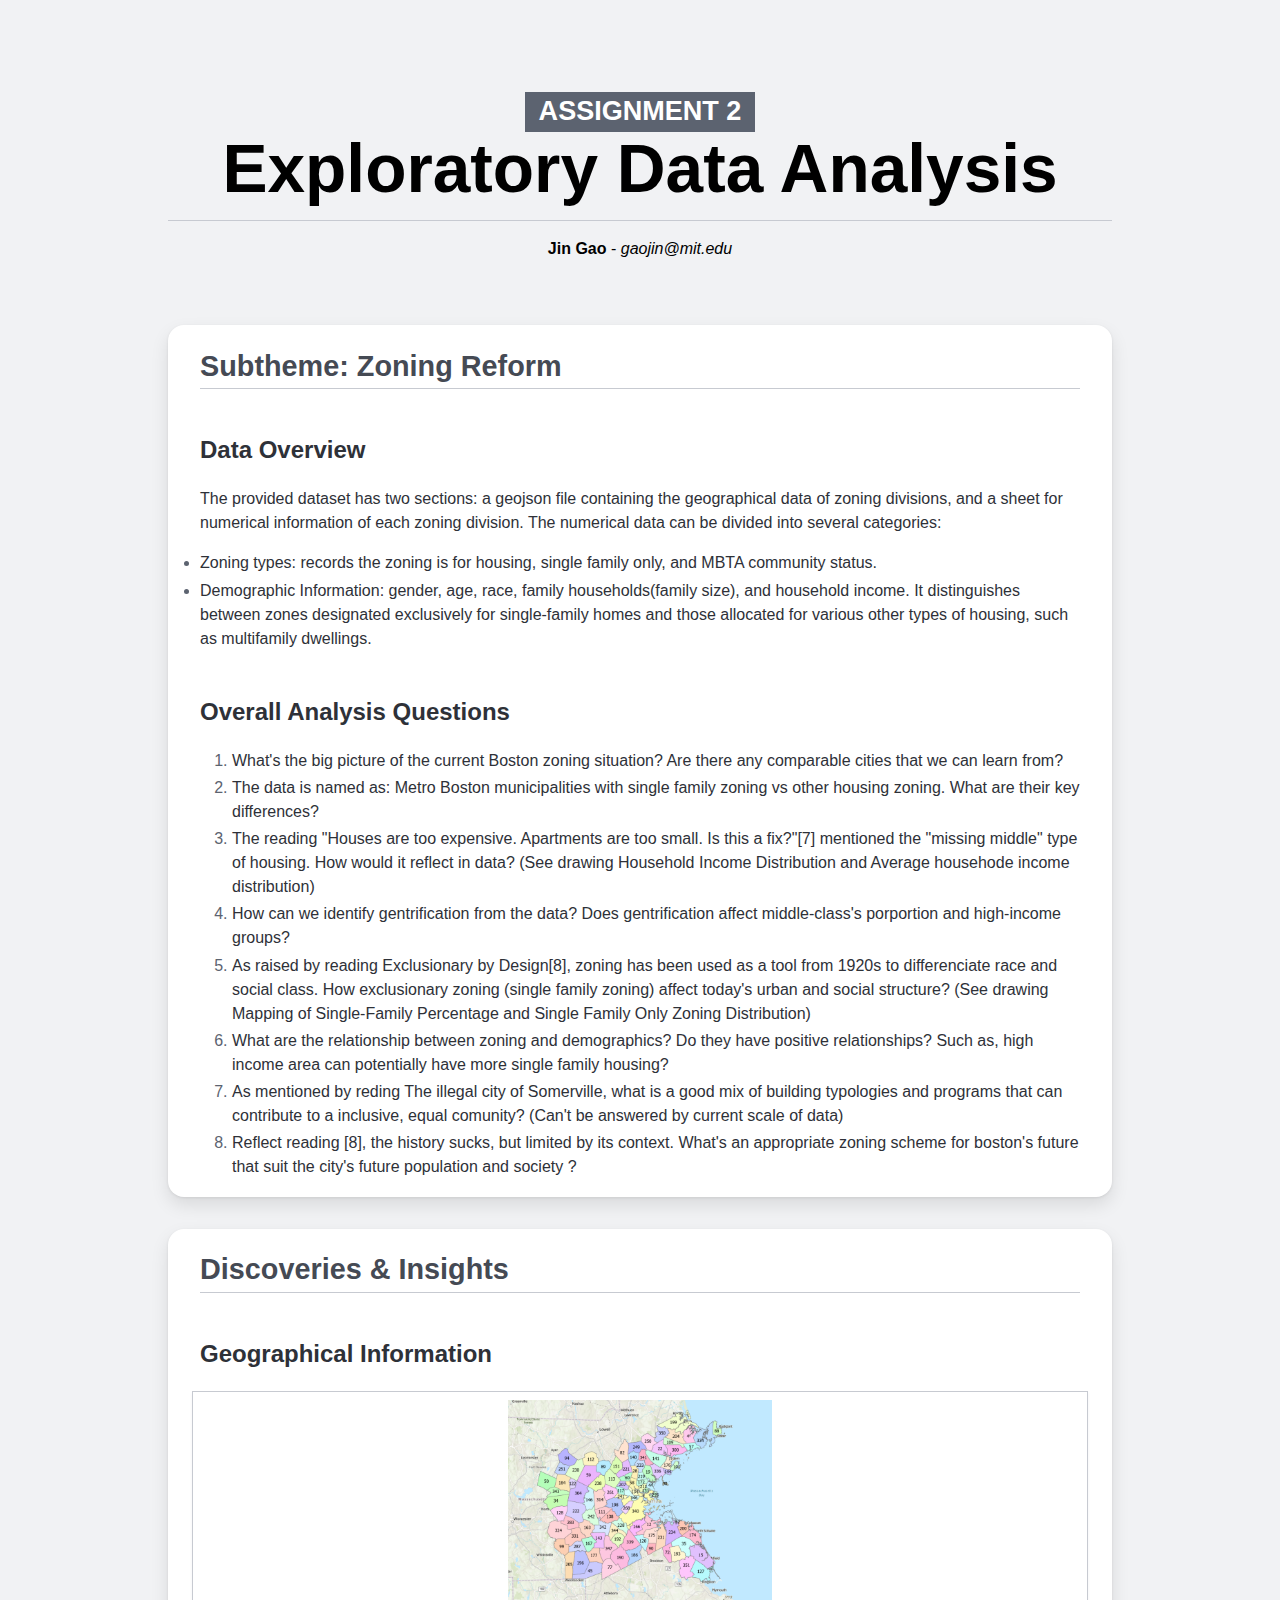
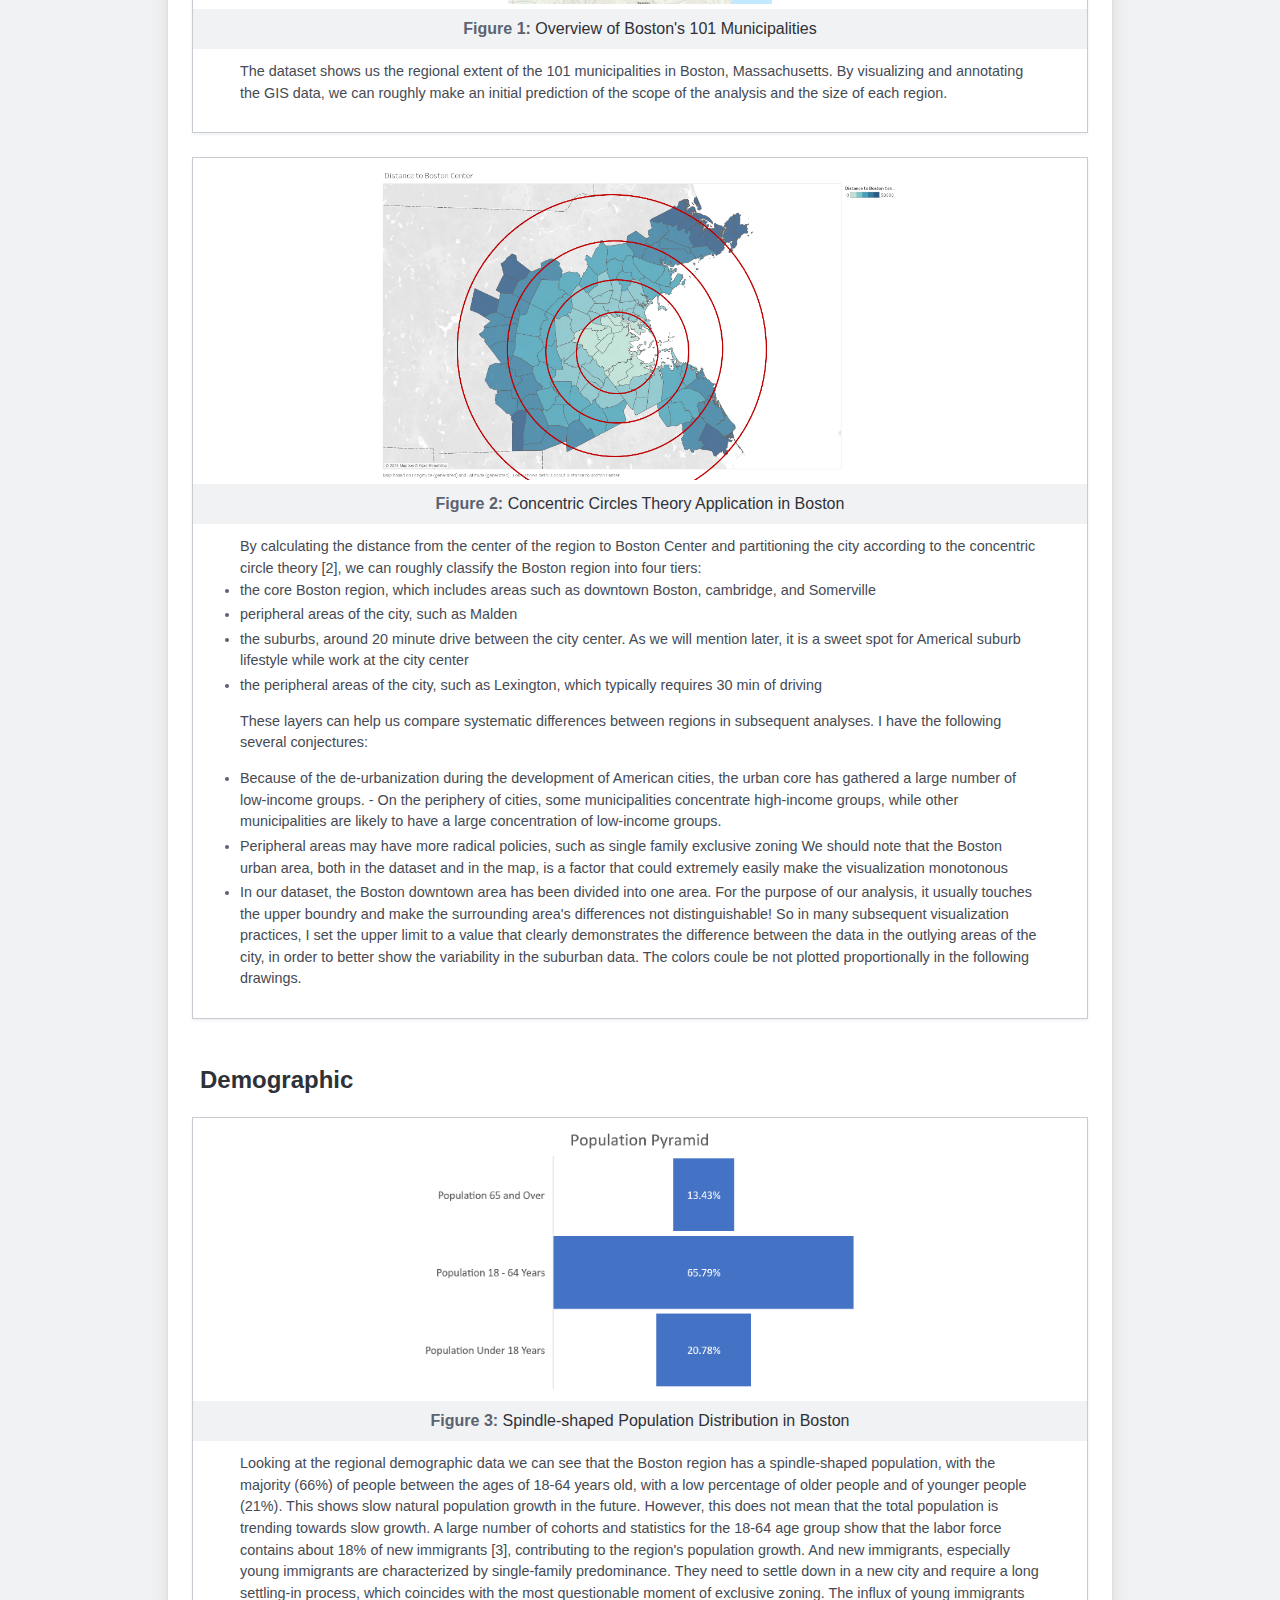
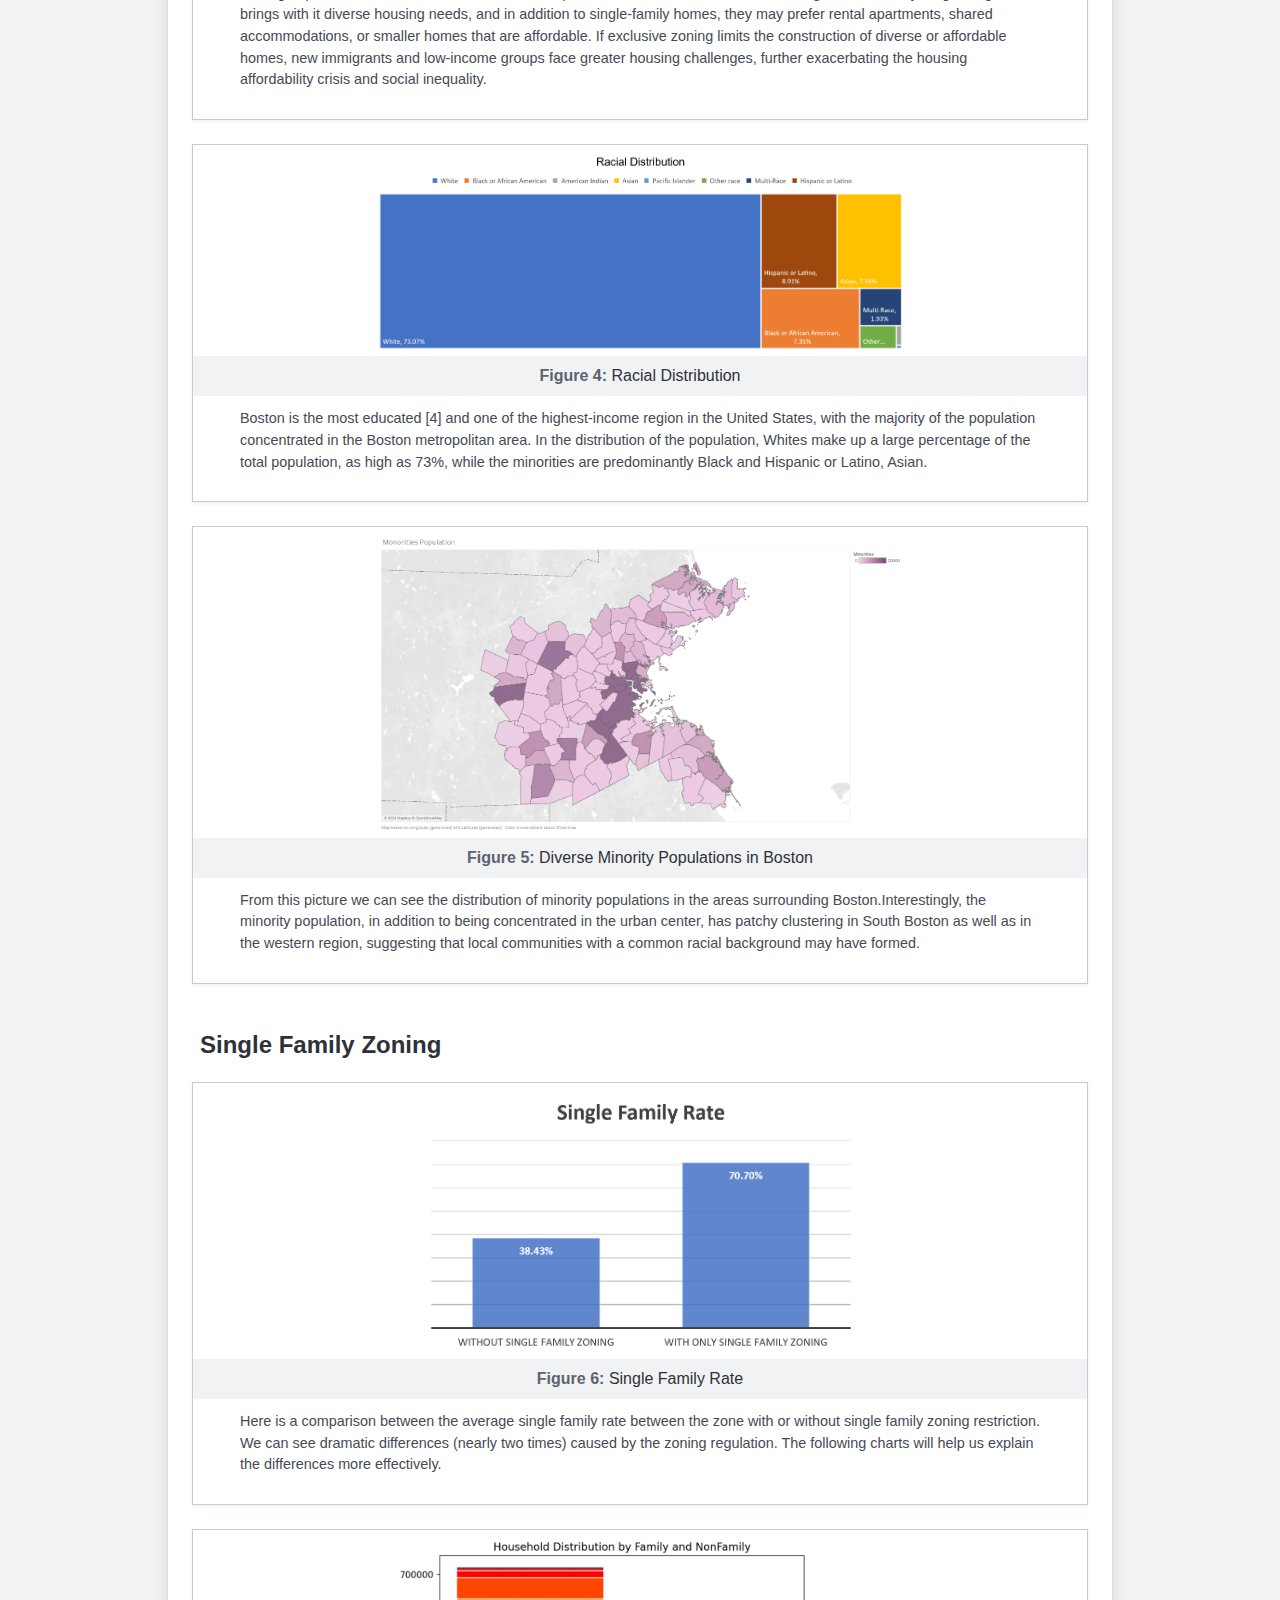
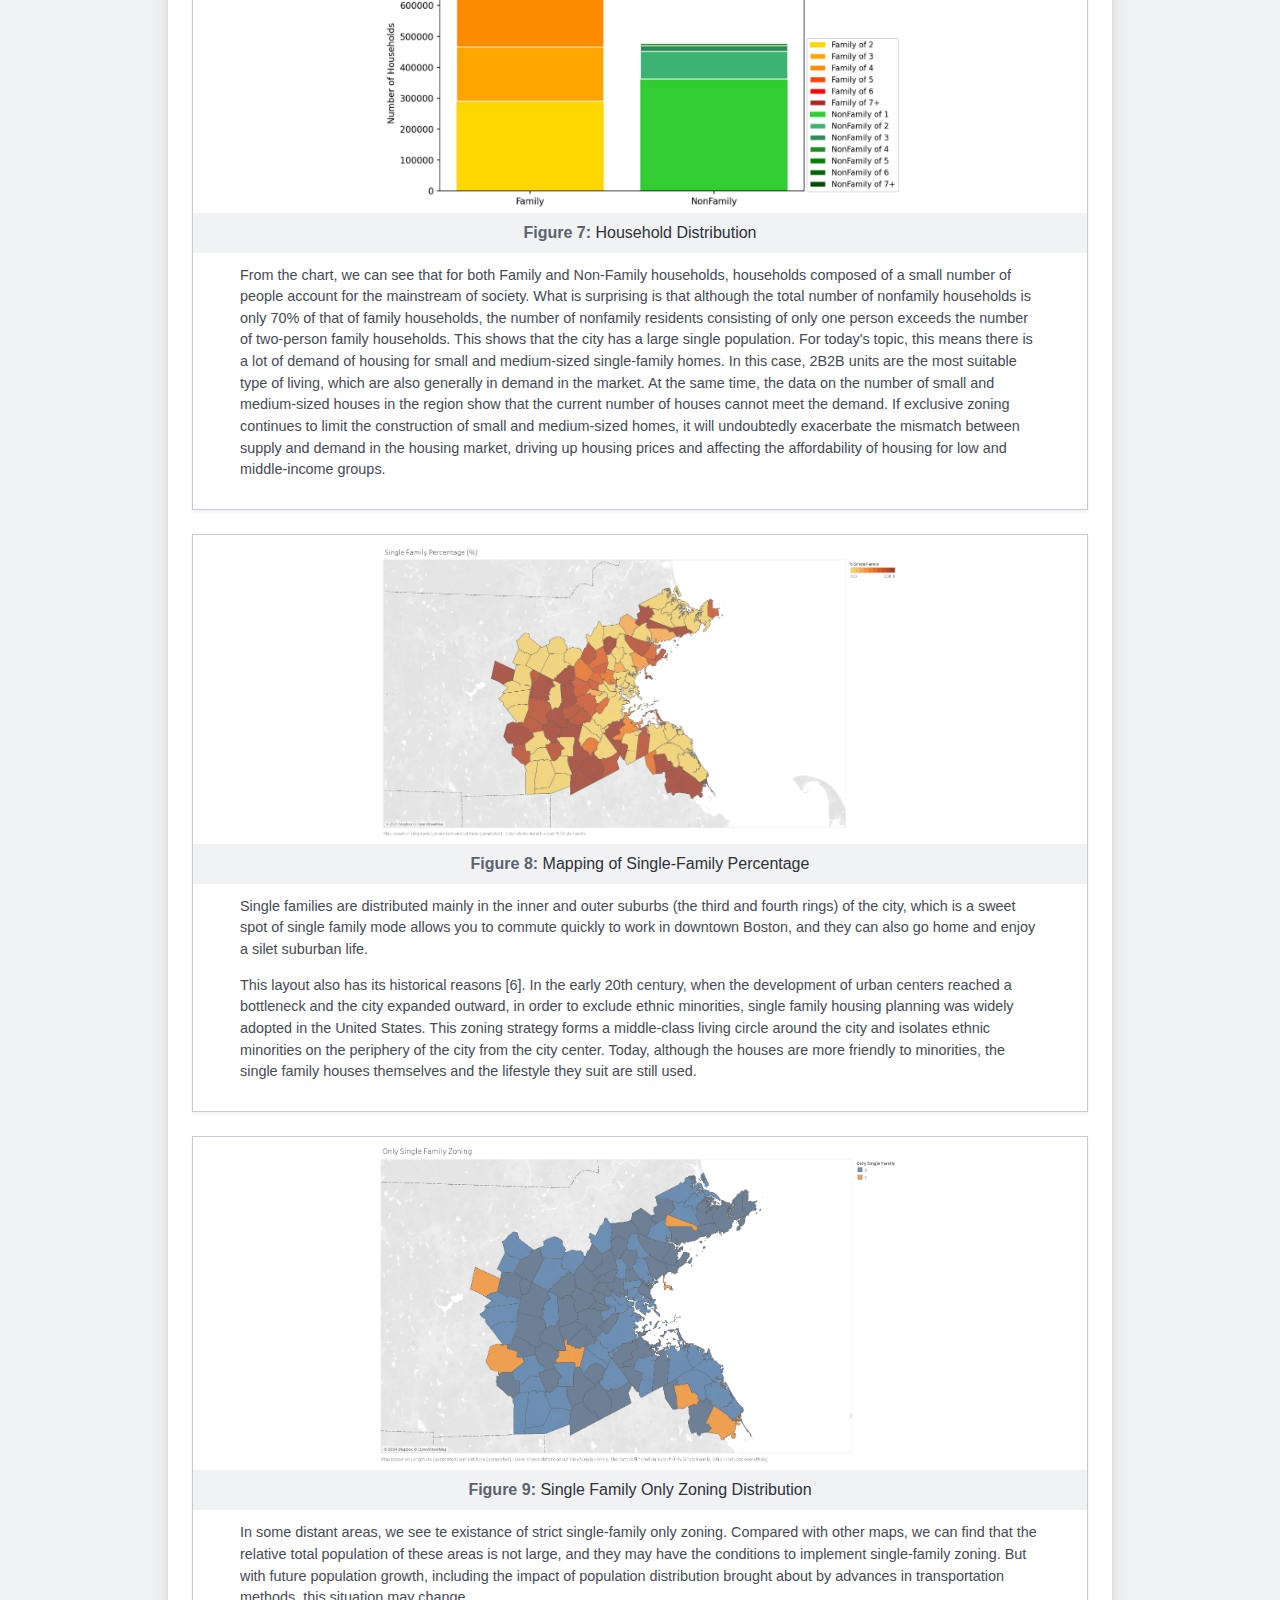
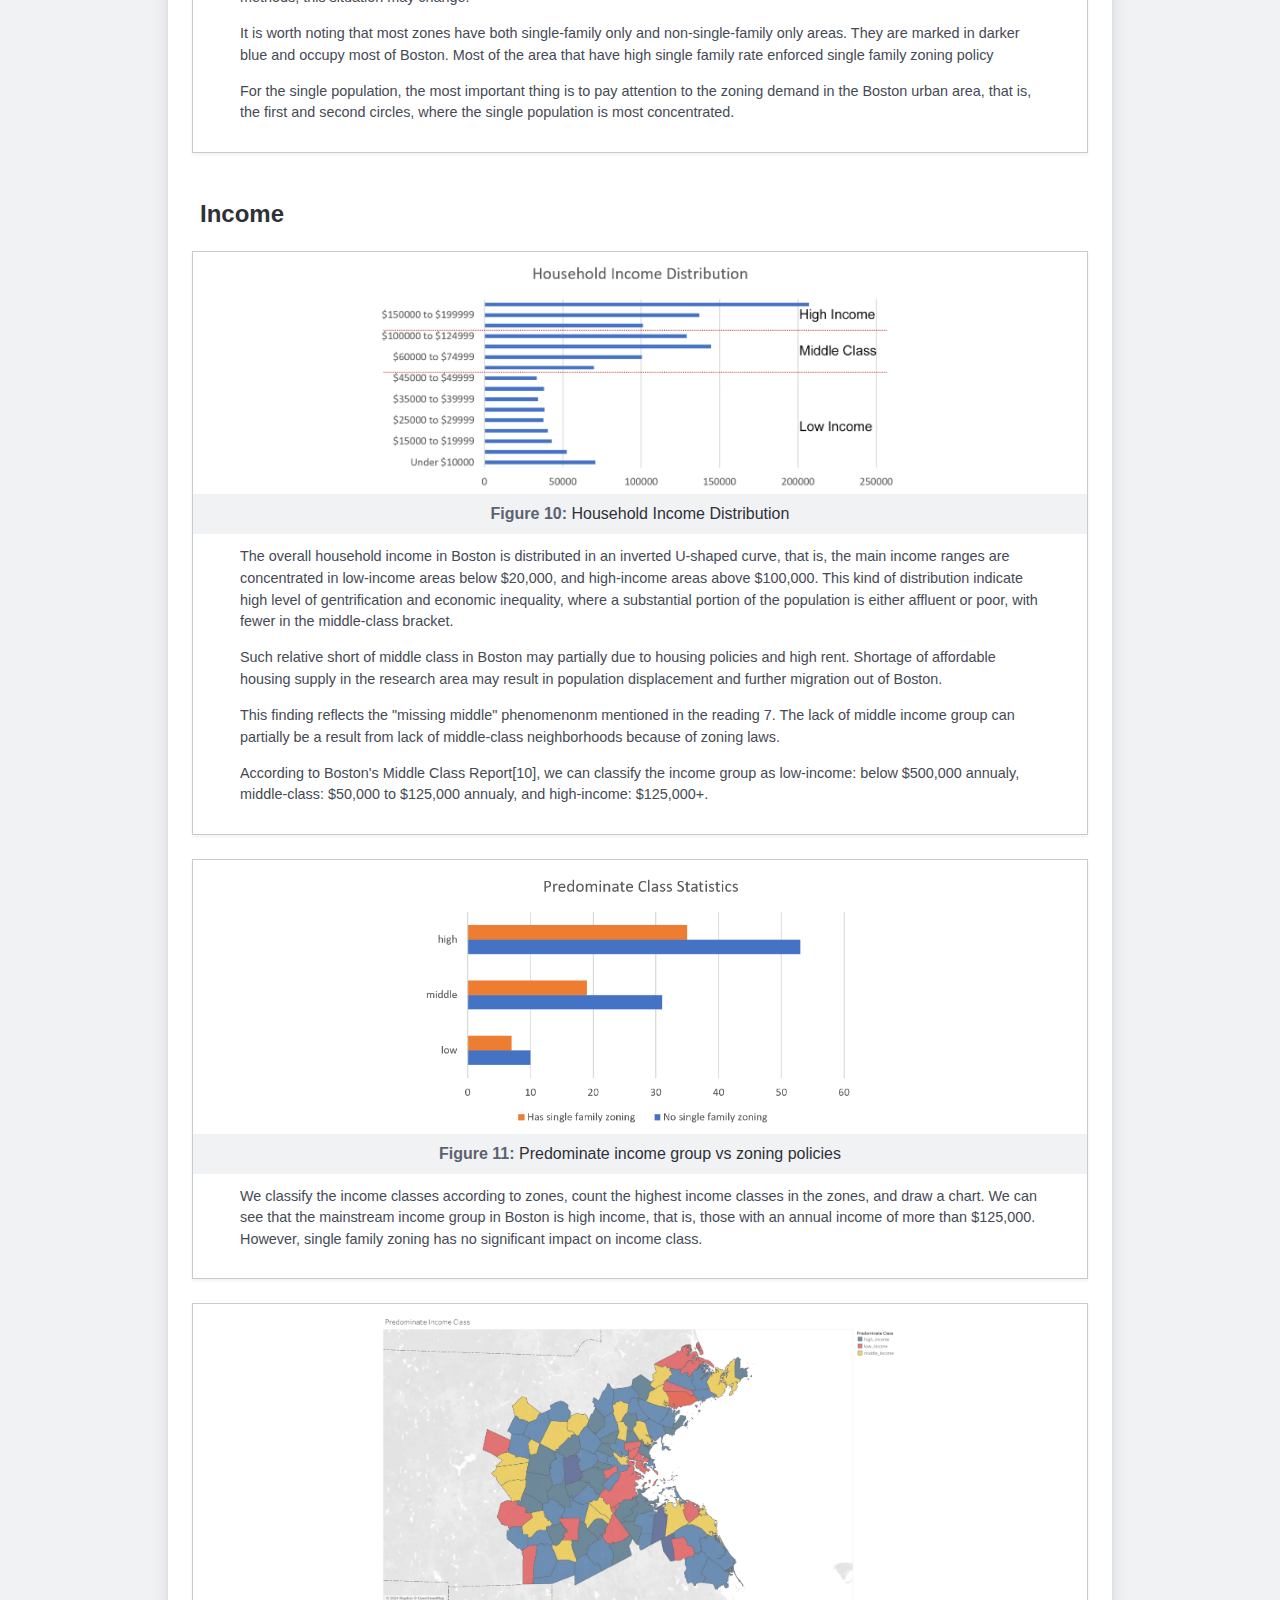
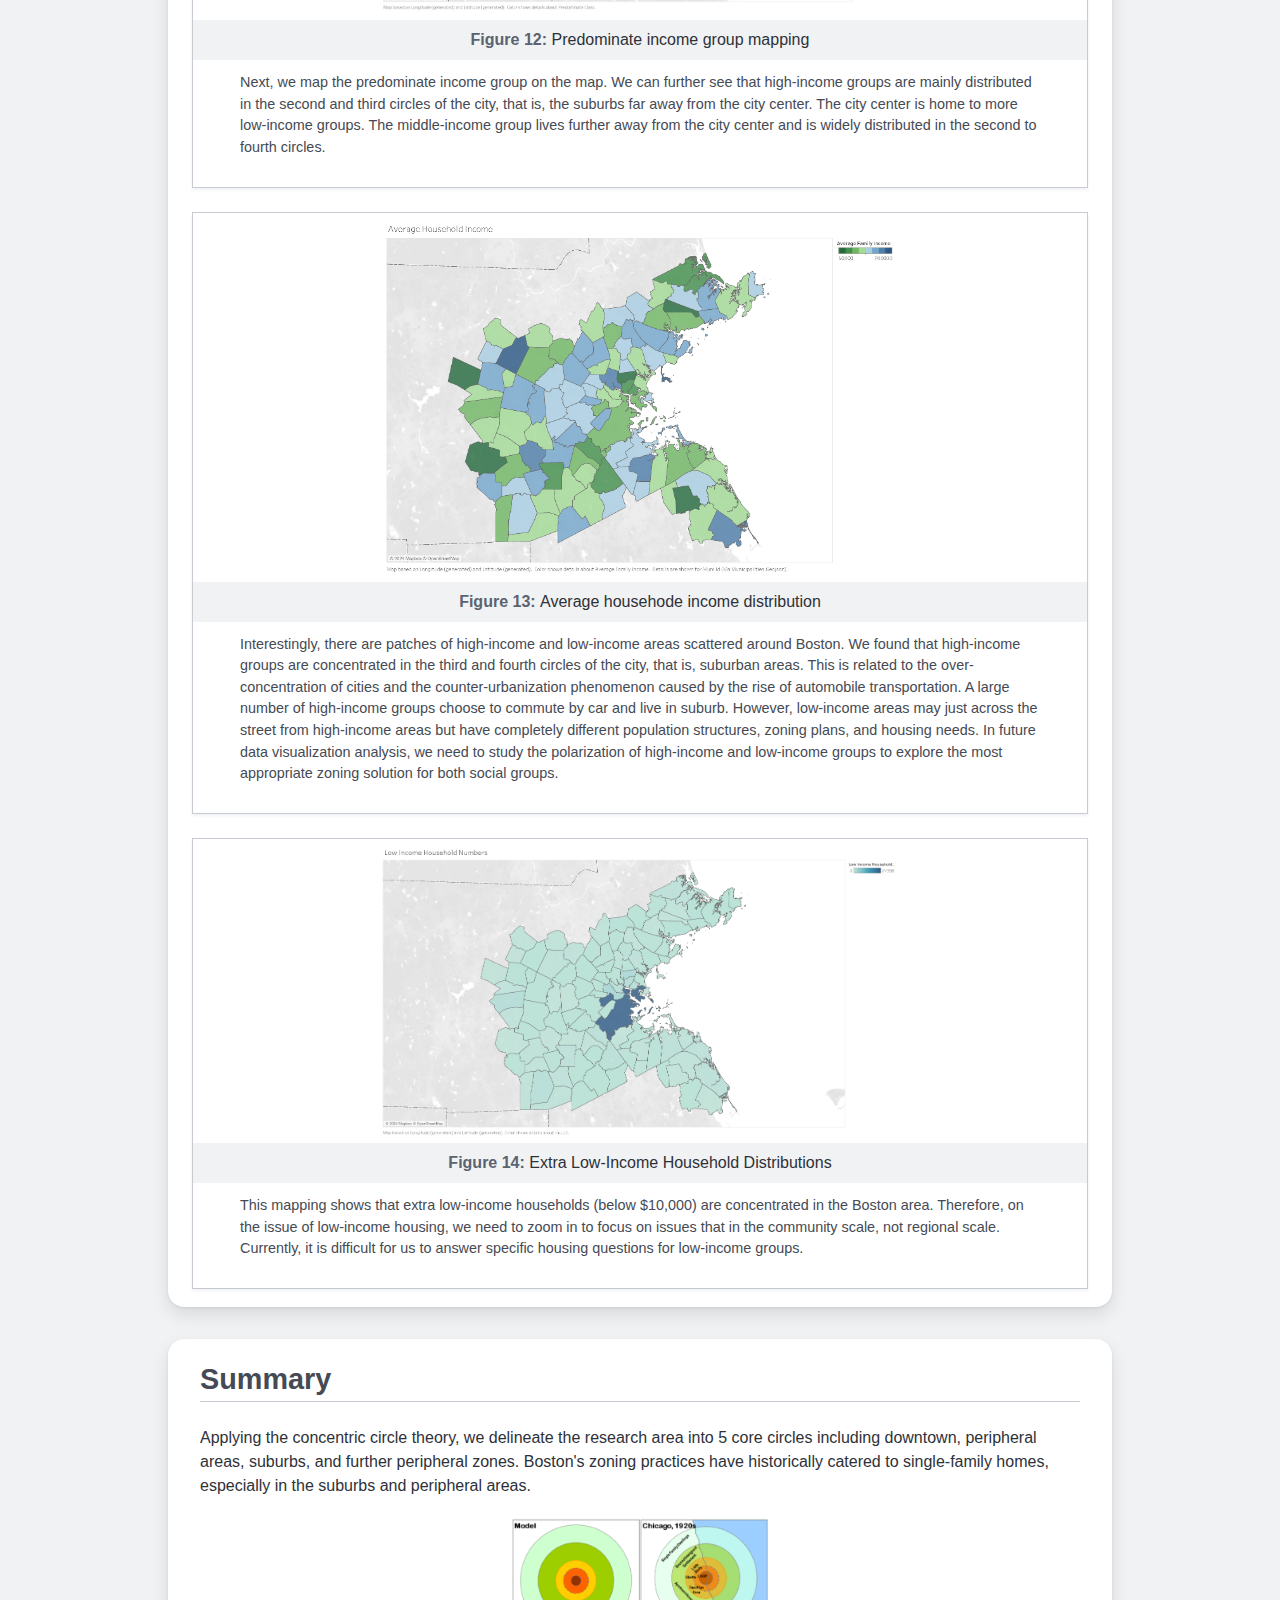
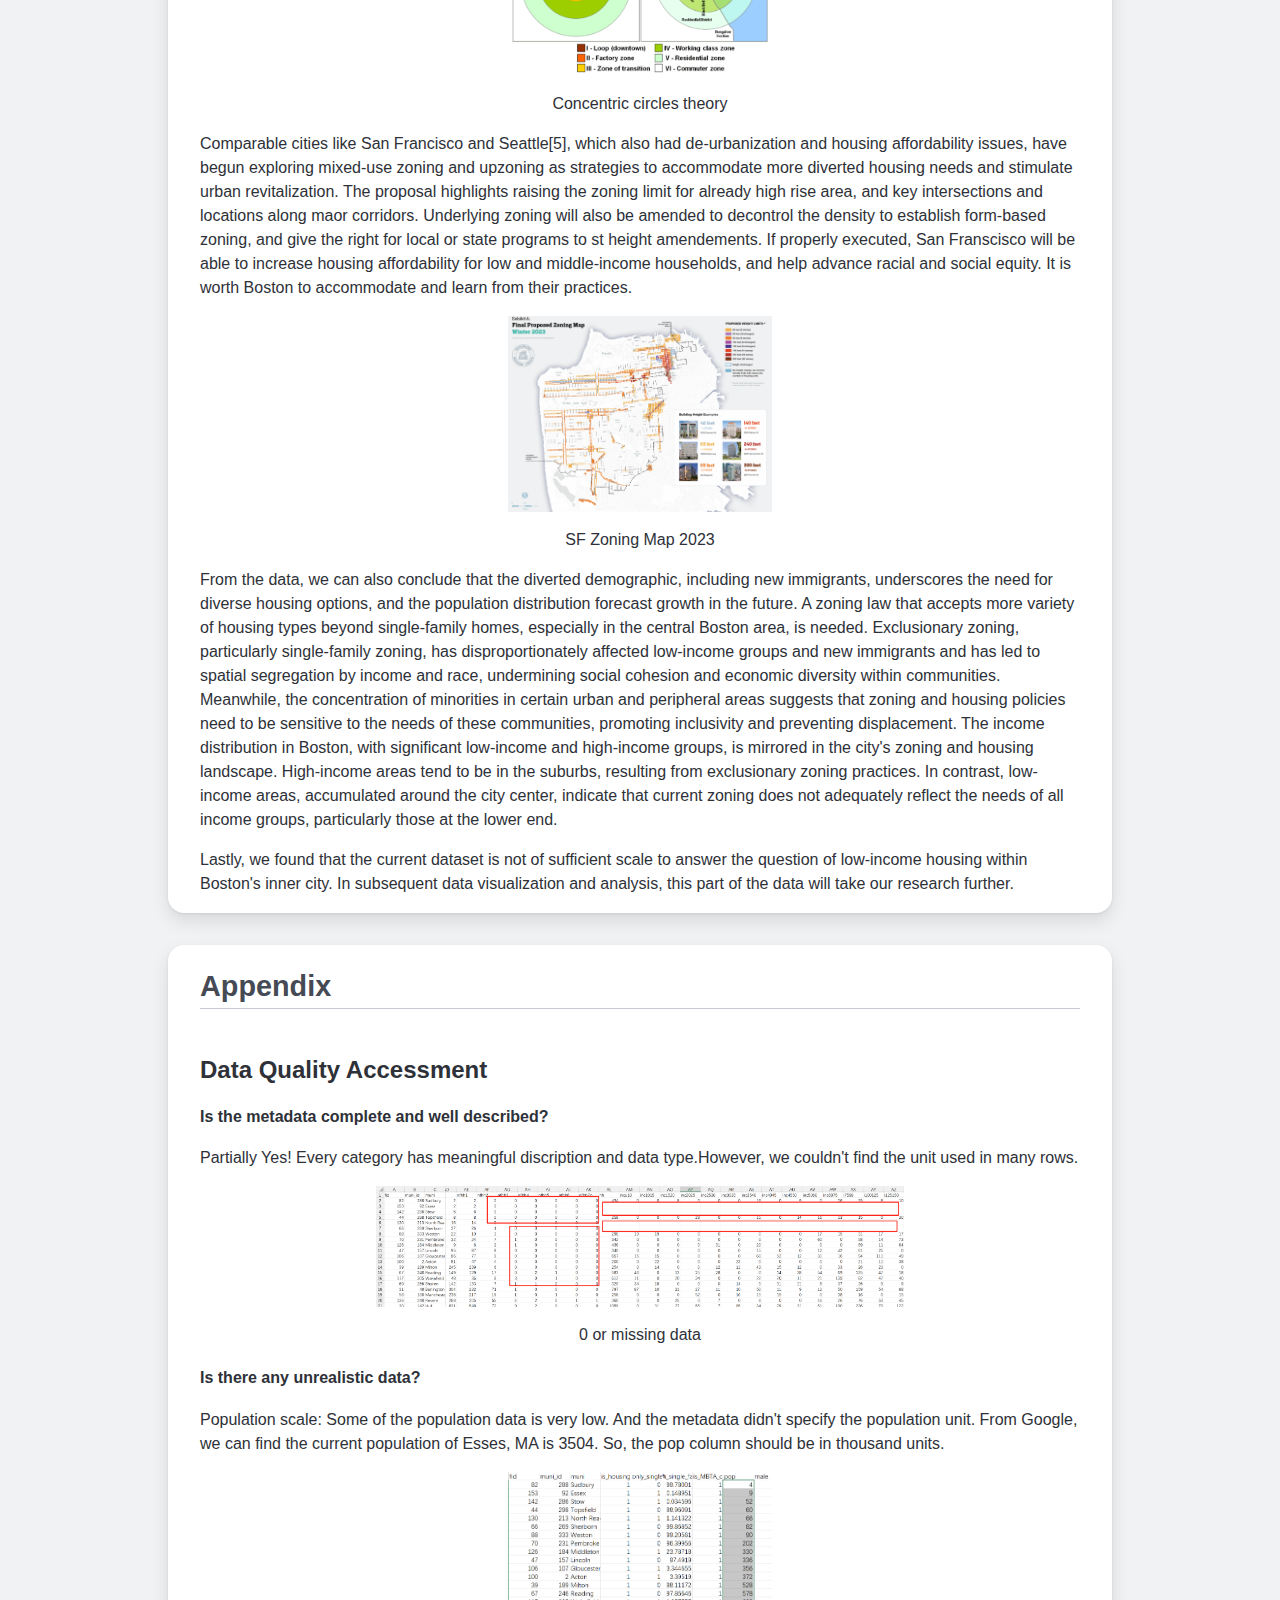
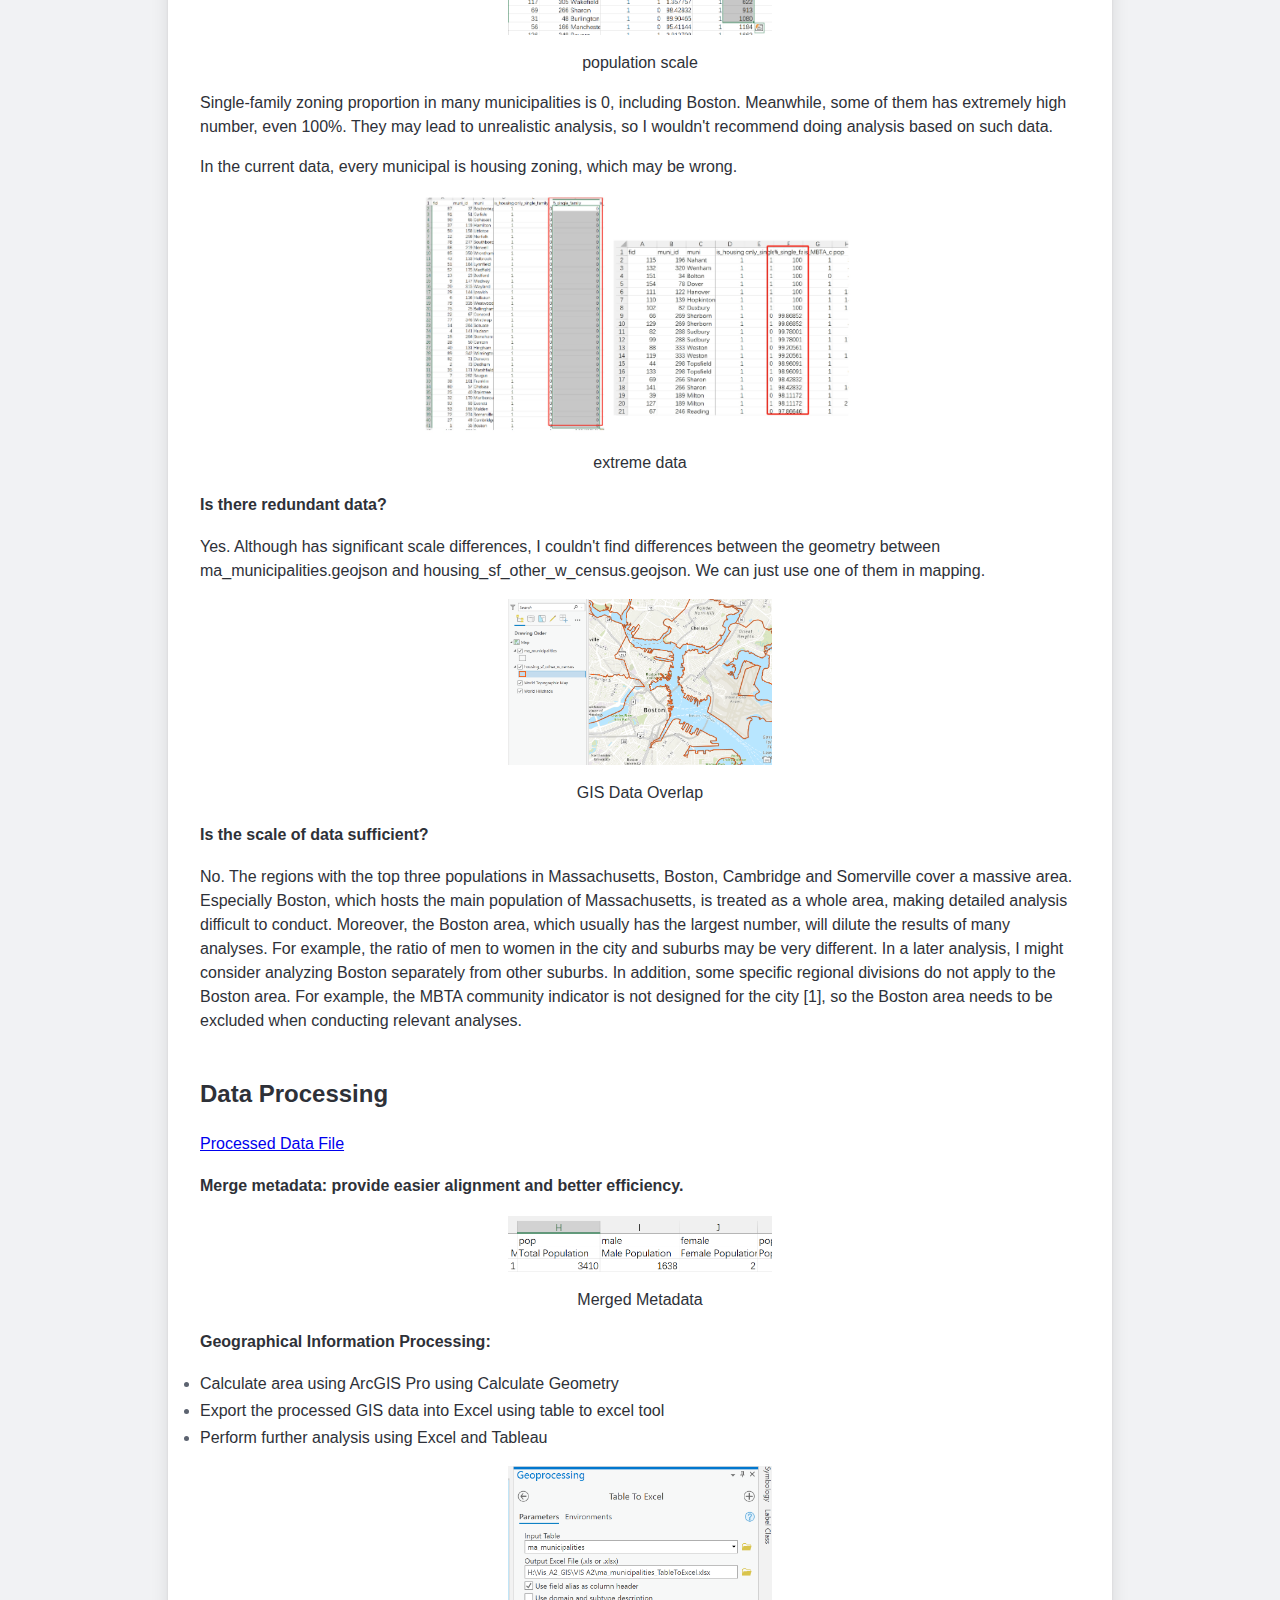
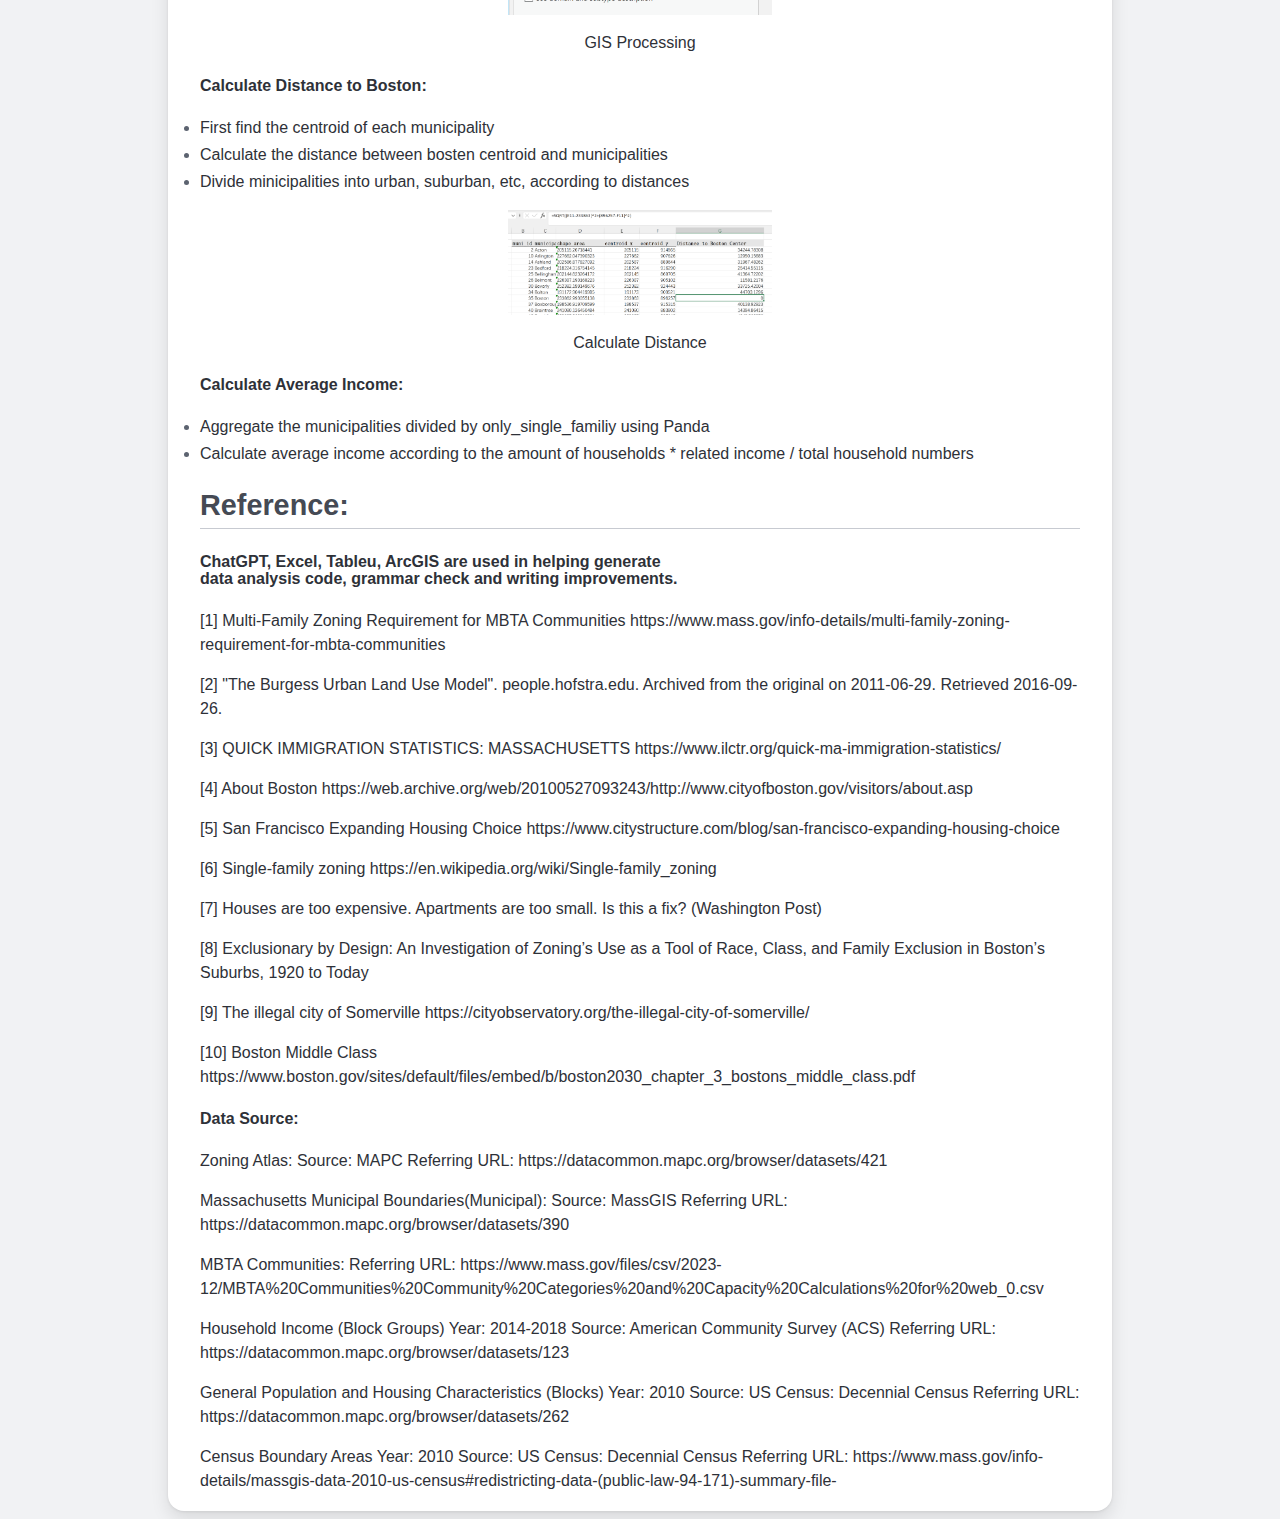
<file: A2/index.html>
<!DOCTYPE html>
<html lang="en">
  <head>
    <title>Vis & Society Assignment 2</title>
    <link rel="stylesheet" href="./report_refined.css" />
  </head>

  <body>
    <header>
      <h1>
        <small>Assignment 2</small>
        Exploratory Data Analysis
      </h1>

      <p><strong>Jin Gao</strong> - <em>gaojin@mit.edu</em></p>
    </header>
    <main>
      <section>
        <h2>Subtheme: Zoning Reform</h2>
        <h3>Data Overview </h3>
        <p>
            The provided dataset has two sections: a geojson file containing the geographical data of zoning divisions, and a sheet for numerical information of each zoning division.
            The numerical data can be divided into several categories:
            <li>
                Zoning types: records the zoning is for housing, single family only, and MBTA community status.
            </li>
            <li>
                Demographic Information: gender, age, race, family households(family size), and household income.
            It distinguishes between zones designated exclusively for single-family homes and those allocated for various other types of housing, such as multifamily dwellings.
        </li>

        </p>

        </p>
        <h3>Overall Analysis Questions</h3>


        <ol>
          <li>
            What's the big picture of the current Boston zoning situation? Are
            there any comparable cities that we can learn from?
          </li>
          <li>The data is named as: Metro Boston municipalities with single family zoning vs other housing zoning. What are their key differences?</li>
          <li> The reading "Houses are too expensive. Apartments are too small. Is this a fix?"[7] mentioned the "missing middle" type of housing. How would it reflect in data? (See drawing Household Income Distribution and Average househode income distribution)</li>
          <li> How can we identify gentrification from the data? Does gentrification affect middle-class's porportion and high-income groups?</li>
          <li>As raised by reading Exclusionary by Design[8], zoning has been used as a tool from 1920s to differenciate race and social class. How exclusionary zoning (single family zoning) affect today's urban and social structure? (See drawing Mapping of Single-Family Percentage and Single Family Only Zoning Distribution)</li>
          <li>What are the relationship between zoning and demographics? Do they have positive relationships? Such as, high income area can potentially have more single family housing?</li>
          <li>As mentioned by reding The illegal city of Somerville, what is a good mix of building typologies and programs that can contribute to a inclusive, equal comunity? (Can't be answered by current scale of data)</li>
          <li>Reflect reading [8], the history sucks, but limited by its context. What's an appropriate zoning scheme for boston's future that suit the city's future population and society ?</li>
        </ol>
      </section>
    </main>
    <main>
      <section>
        <h2>Discoveries & Insights</h2>
        <h3>Geographical Information</h3>

        <figure>
            <img src="./images/geographic.png" alt="geographic boudaries" class="image-s"/>
            <figcaption>Overview of Boston's 101 Municipalities</figcaption>
            <description>
              The dataset shows us the regional extent of the 101 municipalities
              in Boston, Massachusetts. By visualizing and annotating the GIS
              data, we can roughly make an initial prediction of the scope of the
              analysis and the size of each region.
            </description>
          </figure>

          <figure>
            <img class="image-l"
              src="./images/distance_to_boston_center.png"
              alt="distance_to_boston_center"
            />
            <figcaption>Concentric Circles Theory Application in Boston</figcaption>
            <description>
              By calculating the distance from the center of the region to Boston
              Center and partitioning the city according to the concentric circle
              theory [2], we can roughly classify the Boston region into four
              tiers:
              <li>
                the core Boston region, which includes areas such as downtown
                Boston, cambridge, and Somerville
              </li>
              <li>peripheral areas of the city, such as Malden</li>
        
              <li>the suburbs, around 20 minute drive between the city center. As we will mention later, it is a sweet spot for Americal suburb lifestyle while work at the city center</li>
        
              <li>the peripheral areas of the city, such as Lexington, which typically requires 30 min of driving</li>
              <p>
              These layers can help us compare systematic differences between
              regions in subsequent analyses. I have the following several
              conjectures: 
              <li>Because of the de-urbanization during the development
              of American cities, the urban core has gathered a large number of
              low-income groups. - On the periphery of cities, some municipalities
              concentrate high-income groups, while other municipalities are
              likely to have a large concentration of low-income groups. 
             </li>
             <li>
              Peripheral areas may have more radical policies, such as single
              family exclusive zoning We should note that the Boston urban area,
              both in the dataset and in the map, is a factor that could extremely
              easily make the visualization monotonous</li>
              <li>

              In our dataset, the Boston downtown area has been divided into one area. For the purpose of our analysis, it usually touches the upper boundry and make the surrounding area's differences not distinguishable! So in many
              subsequent visualization practices, I set the upper limit to a value
              that clearly demonstrates the difference between the data in the
              outlying areas of the city, in order to better show the variability
              in the suburban data. The colors coule be not plotted proportionally
              in the following drawings.
            </li>
              </p>
            </description>
          </figure>

        <h3>Demographic</h3>

        <figure>
            <img class="image-m" src="./images/population_pyramid.png" alt="populationpyramid" />
            <figcaption>Spindle-shaped Population Distribution in Boston</figcaption>
            <description>
              Looking at the regional demographic data we can see that the Boston
              region has a spindle-shaped population, with the majority (66%) of
              people between the ages of 18-64 years old, with a low percentage of
              older people and of younger people (21%). This
              shows slow natural population growth in the
              future. However, this does not mean that the total population is
              trending towards slow growth. A large number of cohorts and
              statistics for the 18-64 age group show that the labor force
              contains about 18% of new immigrants [3], contributing to the
              region's population growth. And new immigrants, especially young
              immigrants are characterized by single-family predominance. They
              need to settle down in a new city and require a long settling-in
              process, which coincides with the most questionable moment of
              exclusive zoning. The influx of young immigrants brings with it
              diverse housing needs, and in addition to single-family homes, they
              may prefer rental apartments, shared accommodations, or smaller
              homes that are affordable. If exclusive zoning limits the
              construction of diverse or affordable homes, new immigrants and
              low-income groups face greater housing challenges, further
              exacerbating the housing affordability crisis and social inequality.
            </description>
          </figure>

          <figure>
            <img class="image-l"
              src="./images/demographic_distribution.png"
              alt="demographic distribution"
            />
            <figcaption>Racial Distribution</figcaption>
            <description>
              Boston is the most educated [4] and one of the highest-income region in the United
              States, with the majority of the population concentrated in the
              Boston metropolitan area. In the distribution of the population,
              Whites make up a large percentage of the total population, as high
              as 73%, while the minorities are predominantly Black and Hispanic or
              Latino, Asian. 
            </description>
          </figure>

          <figure>
          <img class="image-l"
          src="./images/minorities_population.png"
          alt="minorities population"
        />
        <figcaption>Diverse Minority Populations in Boston</figcaption>
        <description>From this picture we can see the distribution of minority populations in the areas surrounding Boston.Interestingly, the minority population, in addition
            to being concentrated in the urban center, has patchy clustering in
            South Boston as well as in the western region, suggesting that local
            communities with a common racial background may have formed.</description>
      </figure>

        <h3>Single Family Zoning</h3>

        <figure>
            <img class="image-m"
              src="./images/single_family_rate.png"
              alt="single_family_rate"
            />
            <figcaption>Single Family Rate</figcaption>
            <description>
                Here is a comparison between the average single family rate between the zone with or without single family zoning restriction. We can see dramatic differences (nearly two times) caused by the zoning regulation. The following charts will help us explain the differences more effectively.
            </description>
          </figure>

        <figure>
            <img class="image-l"
              src="./images/household_distribution.png"
              alt="household distribution.png"
            />
            <figcaption>Household Distribution</figcaption>
            <description>
              From the chart, we can see that for both Family and Non-Family
              households, households composed of a small number of people account
              for the mainstream of society. What is surprising is that
              although the total number of nonfamily households is only 70% of
              that of family households, the number of nonfamily residents
              consisting of only one person exceeds the number of two-person
              family households. This shows that the city has a large single
              population. For today's topic, this means there is a lot of demand of housing
              for small and medium-sized single-family homes. 
              In this case, 2B2B units are the most suitable type of living, which are also generally in
              demand in the market. At the same time, the data on the number of
              small and medium-sized houses in the region show that the current
              number of houses cannot meet the demand. If exclusive zoning
              continues to limit the construction of small and medium-sized homes,
              it will undoubtedly exacerbate the mismatch between supply and
              demand in the housing market, driving up housing prices and
              affecting the affordability of housing for low and middle-income
              groups.
            </description>
          </figure>

            <figure>
              <img class="image-l" src="./images/single_family_percentage.png" alt="" />
              <figcaption>
                Mapping of Single-Family Percentage
              </figcaption>
              <description>

                <p>Single families are distributed mainly in the inner and outer suburbs (the third and fourth rings) of the city, which is a sweet spot of single family mode allows you to commute quickly to work in downtown Boston, and they can also go home and enjoy a silet suburban life.</p>
                <p>This layout also has its historical reasons [6]. In the early 20th century, when the development of urban centers reached a bottleneck and the city expanded outward, in order to exclude ethnic minorities, single family housing planning was widely adopted in the United States. This zoning strategy forms a middle-class living circle around the city and isolates ethnic minorities on the periphery of the city from the city center. Today, although the houses are more friendly to minorities, the single family houses themselves and the lifestyle they suit are still used.</p>

              </description>
            </figure>

            <figure>
                <img class="image-l" src="./images/only_single_family_zoning.png" alt="only single family zoning" />
                <figcaption>
                  Single Family Only Zoning Distribution
                </figcaption>
                <description>
                    <p>
                    In some distant areas, we see te existance of strict single-family only zoning. Compared with other maps, we can find that the relative total population of these areas is not large, and they may have the conditions to implement single-family zoning. But with future population growth, including the impact of population distribution brought about by advances in transportation methods, this situation may change.</p>
                    <p>It is worth noting that most zones have both single-family only and non-single-family only areas. They are marked in darker blue and occupy most of Boston. Most of the area that have high single family rate enforced single family zoning policy</p>
                    <p>For the single population, the most important thing is to pay attention to the zoning demand in the Boston urban area, that is, the first and second circles, where the single population is most concentrated.</p>
                    
                </description>
              </figure>
    
        <h3>Income</h3>
        <figure>
            <img class="image-l" src="./images/household_income_distribution.png" alt="household_income_distribution" />
            <figcaption>
                Household Income Distribution
            </figcaption>
            <description>
                <p>The overall household income in Boston is distributed in an inverted U-shaped curve, that is, the main income ranges are concentrated in low-income areas below $20,000, and high-income areas above $100,000. This kind of distribution indicate high level of gentrification and economic inequality, where a substantial portion of the population is either affluent or poor, with fewer in the middle-class bracket.</p>
                <p> Such relative short of middle class in Boston may partially due to housing policies and high rent. Shortage of affordable housing supply in the research area may result in population displacement and further migration out of Boston.</p>
                <p>This finding reflects the "missing middle" phenomenonm mentioned in the reading 7. The lack of middle income group can partially be a result from lack of middle-class neighborhoods because of zoning laws.</p>
                <p>According to Boston's Middle Class Report[10], we can classify the income group as low-income: below $500,000 annualy, middle-class: $50,000 to $125,000 annualy, and high-income: $125,000+.</p>
            </description>
          </figure>

          <figure>
            <img class="image-m" src="./images/predominate_class.png" alt="Predominate income group vs zoning policies" />
            <figcaption>
               Predominate income group vs zoning policies
            </figcaption>
            <description>
                We classify the income classes according to zones, count the highest income classes in the zones, and draw a chart. We can see that the mainstream income group in Boston is high income, that is, those with an annual income of more than $125,000. However, single family zoning has no significant impact on income class.
            </description>
          </figure>

          <figure>
            <img class="image-l" src="./images/predominate_class_mapping.png" alt="Predominate income group mapping" />
            <figcaption>
               Predominate income group mapping
            </figcaption>
            <description>
                Next, we map the predominate income group on the map. We can further see that high-income groups are mainly distributed in the second and third circles of the city, that is, the suburbs far away from the city center. The city center is home to more low-income groups. The middle-income group lives further away from the city center and is widely distributed in the second to fourth circles.
            </description>
          </figure>

          <figure>
            <img class="image-l" src="./images/average_household_income.png" alt="average_household_income" />
            <figcaption>
              Average househode income distribution
            </figcaption>
            <description>
              Interestingly, there are patches of high-income and low-income areas scattered around Boston. We found that high-income groups are concentrated in the third and fourth circles of the city, that is, suburban areas. This is related to the over-concentration of cities and the counter-urbanization phenomenon caused by the rise of automobile transportation. A large number of high-income groups choose to commute by car and live in suburb. However, low-income areas may just across the street from high-income areas but have completely different population structures, zoning plans, and housing needs. In future data visualization analysis, we need to study the polarization of high-income and low-income groups to explore the most appropriate zoning solution for both social groups.
            </description>
          </figure>


          <figure>
            <img class="image-l" src="./images/low_income_household.png" alt="low income household" />
            <figcaption>
              Extra Low-Income Household Distributions
            </figcaption>
            <description>
              This mapping shows that extra low-income households (below $10,000) are concentrated in the Boston area. Therefore, on the issue of low-income housing, we need to zoom in to focus on issues that in the community scale, not regional scale. Currently, it is difficult for us to answer specific housing questions for low-income groups.
            </description>
          </figure>
      </section>
    </main>
    <main>
      <section>
        <h2>Summary</h2>

        <p>
          Applying the concentric circle theory, we delineate the research area
          into 5 core circles including downtown, peripheral areas, suburbs, and
          further peripheral zones. Boston's zoning practices have historically
          catered to single-family homes, especially in the suburbs and
          peripheral areas.
        </p>
        </figure>
        <img
          src="./images/circle_theory.png"
          alt="Concentric circles theory"
          class="image-s"
        />
        <figcaption class="center-text">Concentric circles theory</figcaption>
      </figure>
          
          <p>
          Comparable cities like San Francisco and Seattle[5],
          which also had de-urbanization and housing affordability issues, have
          begun exploring mixed-use zoning and upzoning as strategies to
          accommodate more diverted housing needs and stimulate urban
          revitalization. The proposal highlights raising the zoning limit for already high rise area, and key intersections and locations along maor corridors. Underlying zoning will also be amended to decontrol the density to establish form-based zoning, and give the right for local or state programs to st height amendements. If properly executed, San Franscisco will be able to increase housing affordability for low and middle-income households, and help advance racial and social equity. It is worth Boston to accommodate and learn from their practices.
        </p>

        </figure>
          <img
            src="./images/SF_Zoning_Map.png"
            alt="household_income_distribution"
            class="image-s"
          />
          <figcaption class="center-text">SF Zoning Map 2023</figcaption>
        </figure>
        <p>
          From the data, we can also conclude that the diverted demographic,
          including new immigrants, underscores the need for diverse housing
          options, and the population distribution forecast growth in the
          future. A zoning law that accepts more variety of housing types beyond
          single-family homes, especially in the central Boston area, is needed.
          Exclusionary zoning, particularly single-family zoning, has
          disproportionately affected low-income groups and new immigrants and
          has led to spatial segregation by income and race, undermining social
          cohesion and economic diversity within communities. Meanwhile, the
          concentration of minorities in certain urban and peripheral areas
          suggests that zoning and housing policies need to be sensitive to the
          needs of these communities, promoting inclusivity and preventing
          displacement. The income distribution in Boston, with significant
          low-income and high-income groups, is mirrored in the city's zoning
          and housing landscape. High-income areas tend to be in the suburbs,
          resulting from exclusionary zoning practices. In contrast, low-income
          areas, accumulated around the city center, indicate that current
          zoning does not adequately reflect the needs of all income groups,
          particularly those at the lower end.
        </p>
            <p>Lastly, we found that the
          current dataset is not of sufficient scale to answer the question of
          low-income housing within Boston's inner city. In subsequent data
          visualization and analysis, this part of the data will take our
          research further.<p>
        </p>
      </section>
    </main>
    <main>
      <section>
        <h2>Appendix</h2>
        <h3>Data Quality Accessment</h3>
        <h4>Is the metadata complete and well described? </h4>
        <p>Partially Yes! Every category has meaningful discription and data type.However, we couldn't find the unit used in many rows.
        </p>

        <img src="./images/missing_data.png" alt="missing data" class="image-l" />
        <figcaption class="center-text">0 or missing data</figcaption>
        
        <h4>Is there any unrealistic data?</h4>
        <p>Population scale: Some of the population data is very low. And the metadata didn't specify the population unit. From Google, we can find the current population of Esses, MA is 3504. So, the pop column should be in thousand units.
        </p>
        
        <img src="./images/population_scale.png" alt="population scale" class="image-s" />
        <figcaption class="center-text">population scale</figcaption>
        
        <p>Single-family zoning proportion in many municipalities is 0, including Boston. Meanwhile, some of them has extremely high number, even 100%. They may lead to unrealistic analysis, so I wouldn't recommend doing analysis based on such data. </p>
        <p>
            In the current data, every municipal is housing zoning, which may be wrong.
        </p>
        <img src="./images/extreme_data.png" alt="extreme data" class="image-m" />
        <figcaption class="center-text">extreme data</figcaption>
        
        <h4>Is there redundant data?</h4>
        <p>Yes. Although has significant scale differences, I couldn't find differences between the geometry between ma_municipalities.geojson and housing_sf_other_w_census.geojson. We can just use one of them in mapping.</p>
        <img src="./images/gis_overlap.png" alt="gis overlap" class="image-s" />
        <figcaption class="center-text">GIS Data Overlap</figcaption>
        
        <h4> Is the scale of data sufficient?</h4>
        <p>No. The regions with the top three populations in Massachusetts, Boston, Cambridge and Somerville cover a massive area. Especially Boston, which hosts the main population of Massachusetts, is treated as a whole area, making detailed analysis difficult to conduct. Moreover, the Boston area, which usually has the largest number, will dilute the results of many analyses. For example, the ratio of men to women in the city and suburbs may be very different. In a later analysis, I might consider analyzing Boston separately from other suburbs. In addition, some specific regional divisions do not apply to the Boston area. For example, the MBTA community indicator is not designed for the city [1], so the Boston area needs to be excluded when conducting relevant analyses.</p>



        <h3>Data Processing</h3>

        <a
          href= "https://docs.google.com/spreadsheets/d/1Rxz1JBNBhcQTkYL9aWu7wguDD5kLSMzd/edit?usp=sharing&ouid=112440460323800138384&rtpof=true&sd=true" 
          >Processed Data File</a
        >

        <h4>Merge metadata: provide easier alignment and better efficiency.</h4>

        <img src="./images/merge_metadata.png" alt="merged_metadata.png" class="image-s"/>
        <figcaption class="center-text">Merged Metadata</figcaption>

        <h4>Geographical Information Processing:</h4>
        <p>
          <li>Calculate area using ArcGIS Pro using Calculate Geometry</li>
          <li>
            Export the processed GIS data into Excel using table to excel tool
          </li>
          <li>Perform further analysis using Excel and Tableau</li>
        </p>
        <img src="./images/gis_processing.png" alt="gis processing" class="image-s"/>
        <figcaption class="center-text">GIS Processing</figcaption>
        
        <h4>Calculate Distance to Boston:</h4>
        <p>
          <li>First find the centroid of each municipality</li>
          <li>
            Calculate the distance between bosten centroid and municipalities
          </li>
          <li>
            Divide minicipalities into urban, suburban, etc, according to
            distances
          </li>
        </p>
        <img src="./images/calculate_distance.png" alt="calculate distance" class="image-s"/>
        <figcaption class="center-text">Calculate Distance</figcaption>

        <h4>Calculate Average Income:</h4>
        <p>
          <li>
            Aggregate the municipalities divided by only_single_familiy using
            Panda
          </li>
          <li>
            Calculate average income according to the amount of households *
            related income / total household numbers
          </li>
        </p>
      </section>

      <section>
        <h2>Reference:</h2>
        <h4>
          ChatGPT, Excel, Tableu, ArcGIS are used in helping generate data
          analysis code, grammar check and writing improvements.
        </h4>
        <p>
          [1] Multi-Family Zoning Requirement for MBTA Communities
          https://www.mass.gov/info-details/multi-family-zoning-requirement-for-mbta-communities</p>

          <p>[2] "The Burgess Urban Land Use Model". people.hofstra.edu. Archived
          from the original on 2011-06-29. Retrieved 2016-09-26. </p>
          
          <p>[3] QUICK
          IMMIGRATION STATISTICS: MASSACHUSETTS
          https://www.ilctr.org/quick-ma-immigration-statistics/ </p>
          
          <p>[4] About
          Boston
          https://web.archive.org/web/20100527093243/http://www.cityofboston.gov/visitors/about.asp</p>

          <p>[5] San Francisco Expanding Housing Choice
          https://www.citystructure.com/blog/san-francisco-expanding-housing-choice
        </p>
        <p>[6] Single-family zoning https://en.wikipedia.org/wiki/Single-family_zoning</p>
        <p> [7] Houses are too expensive. Apartments are too small. Is this a fix? (Washington Post) </p>
        <p> [8] Exclusionary by Design: An Investigation of Zoning’s Use as a Tool of Race, Class, and Family Exclusion in Boston’s Suburbs, 1920 to Today </p>
        <p> [9] The illegal city of Somerville https://cityobservatory.org/the-illegal-city-of-somerville/</p>
        <p> [10] Boston Middle Class https://www.boston.gov/sites/default/files/embed/b/boston2030_chapter_3_bostons_middle_class.pdf</p>
        <h4>
          Data Source: 
        </h4>

          <p>Zoning Atlas: Source: MAPC Referring URL:
          https://datacommon.mapc.org/browser/datasets/421 
        <p>
          Massachusetts
          Municipal Boundaries(Municipal): Source: MassGIS Referring URL:
          https://datacommon.mapc.org/browser/datasets/390 
        </p>
          <p>
          MBTA Communities:
          Referring URL:
          https://www.mass.gov/files/csv/2023-12/MBTA%20Communities%20Community%20Categories%20and%20Capacity%20Calculations%20for%20web_0.csv
        </p>
          <p>
          Household Income (Block Groups) Year: 2014-2018 Source: American
          Community Survey (ACS) Referring URL:
          https://datacommon.mapc.org/browser/datasets/123 
        </p>
          <p>
          General Population
          and Housing Characteristics (Blocks) Year: 2010 Source: US Census:
          Decennial Census Referring URL:
          https://datacommon.mapc.org/browser/datasets/262 
        </p>
          <p>
          Census Boundary Areas
          Year: 2010 Source: US Census: Decennial Census Referring URL:
          https://www.mass.gov/info-details/massgis-data-2010-us-census#redistricting-data-(public-law-94-171)-summary-file-
        </p>

        </p>
      </section>
    </main>
  </body>
</html>
</file>
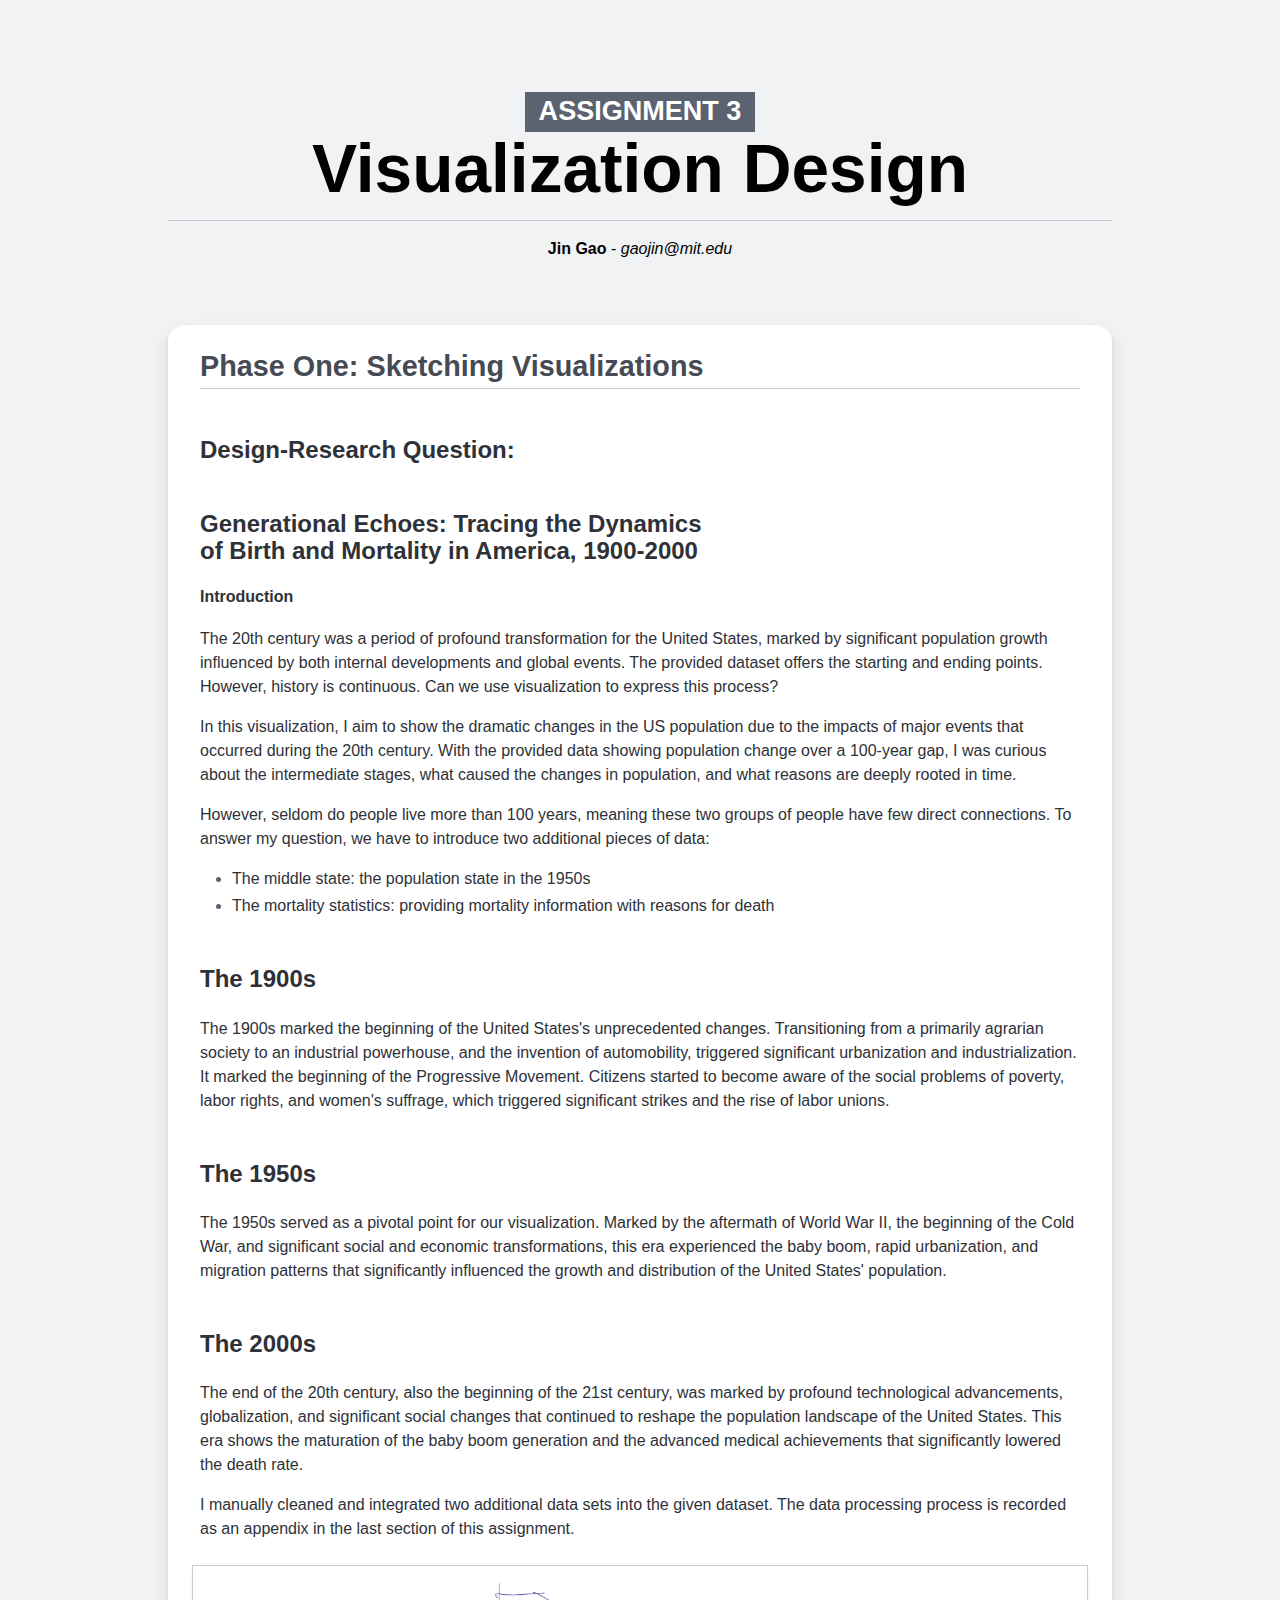
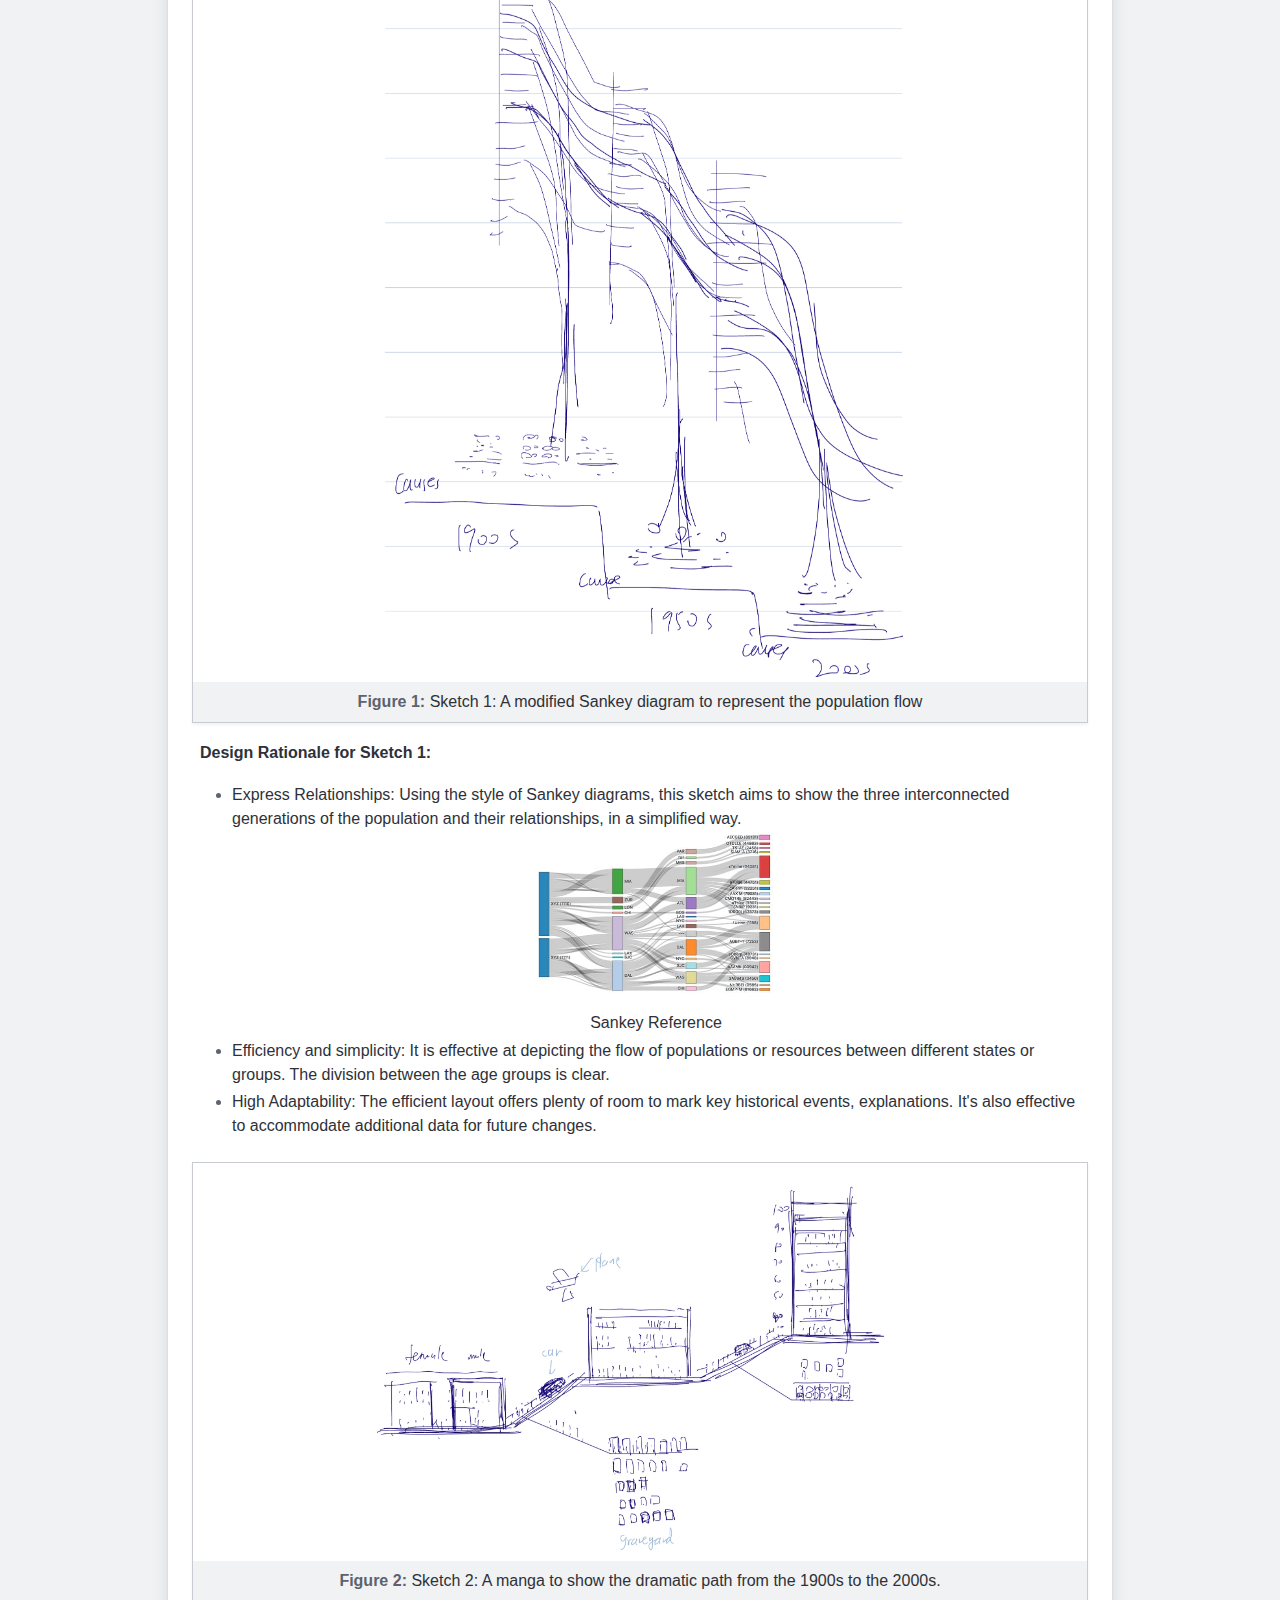
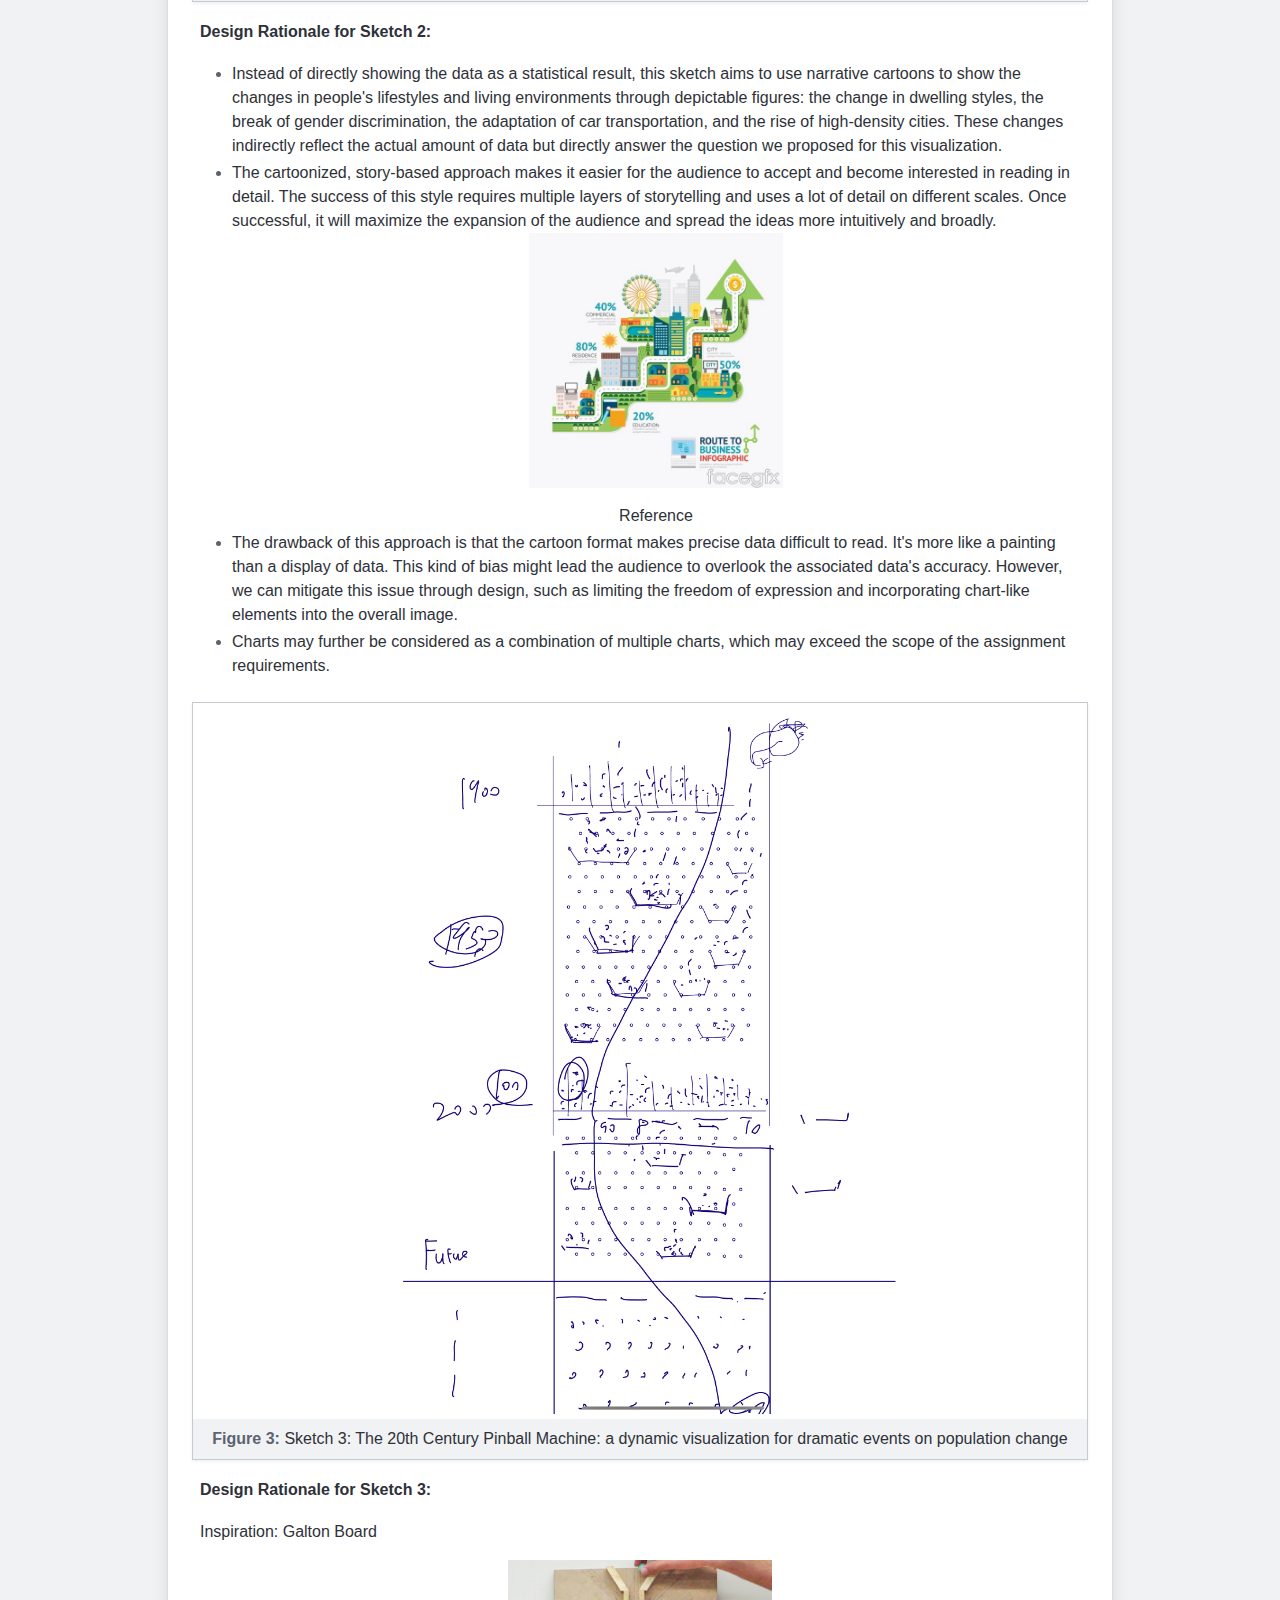
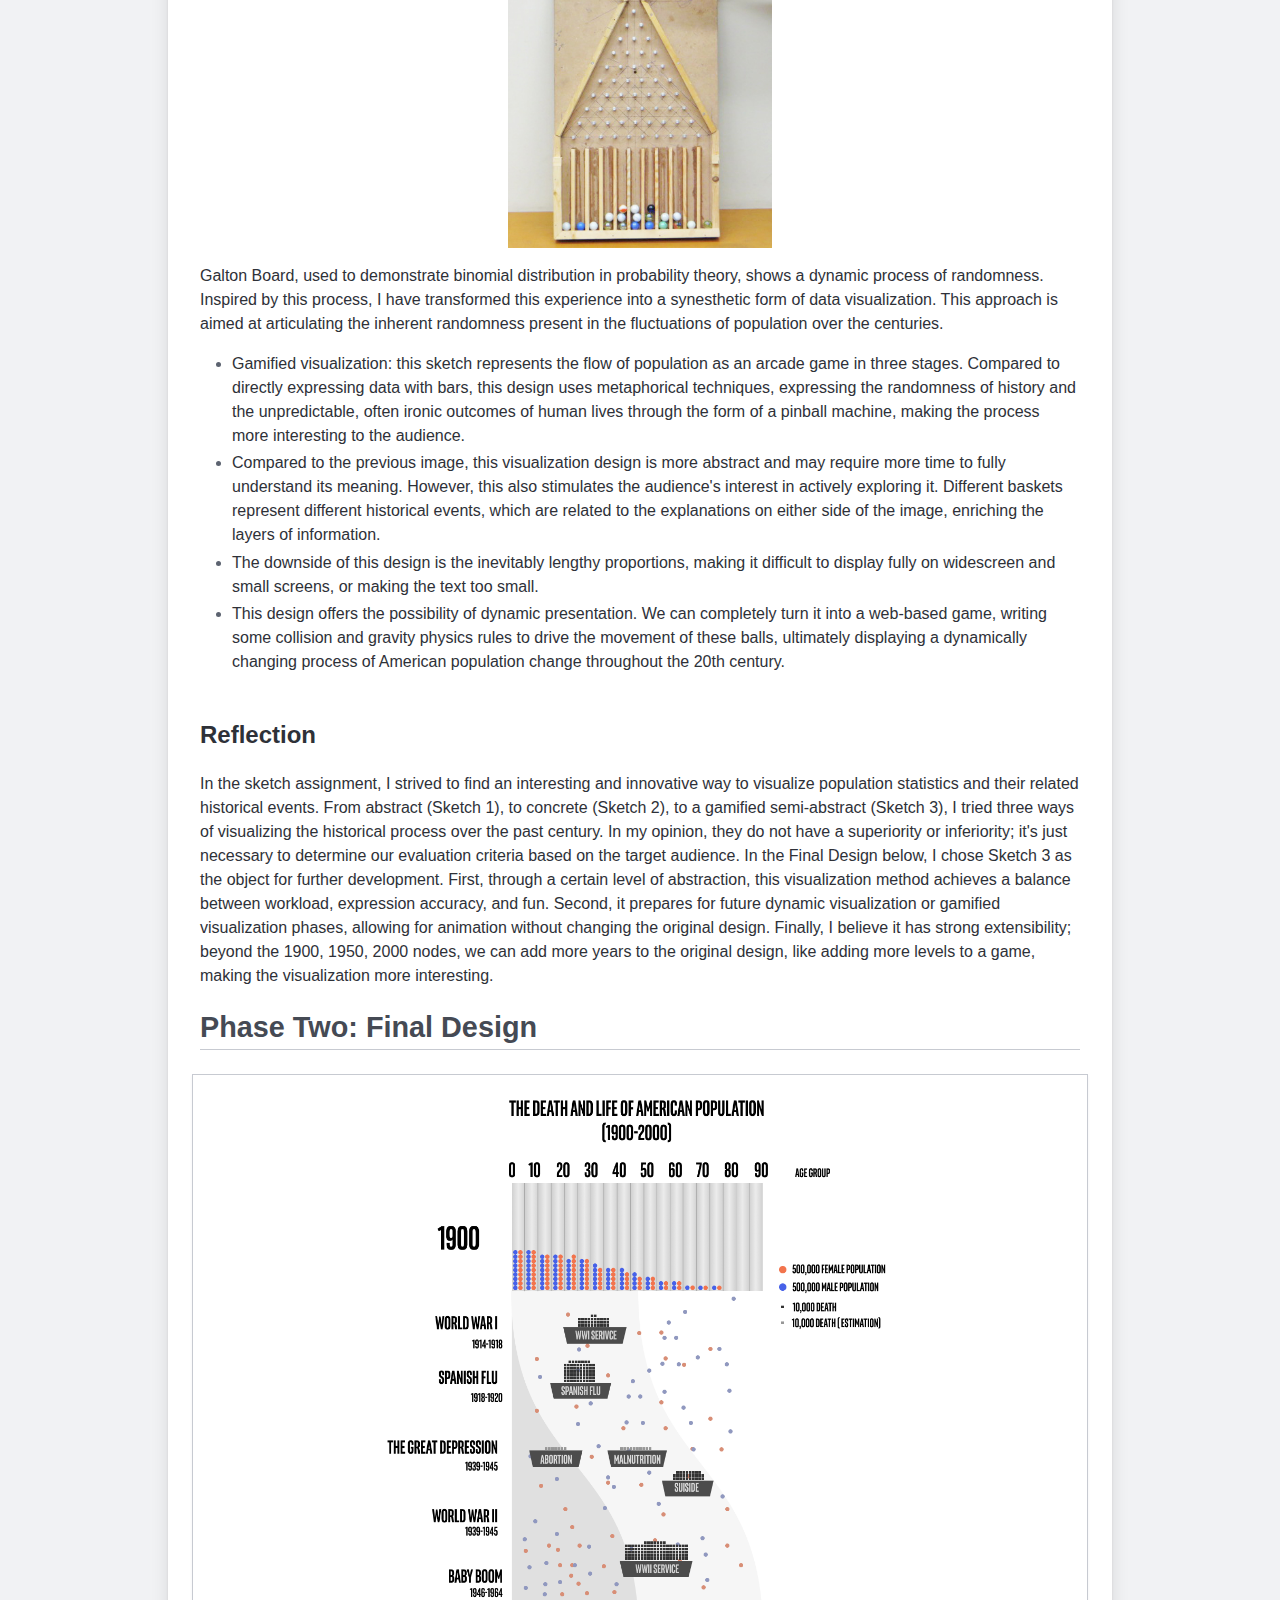
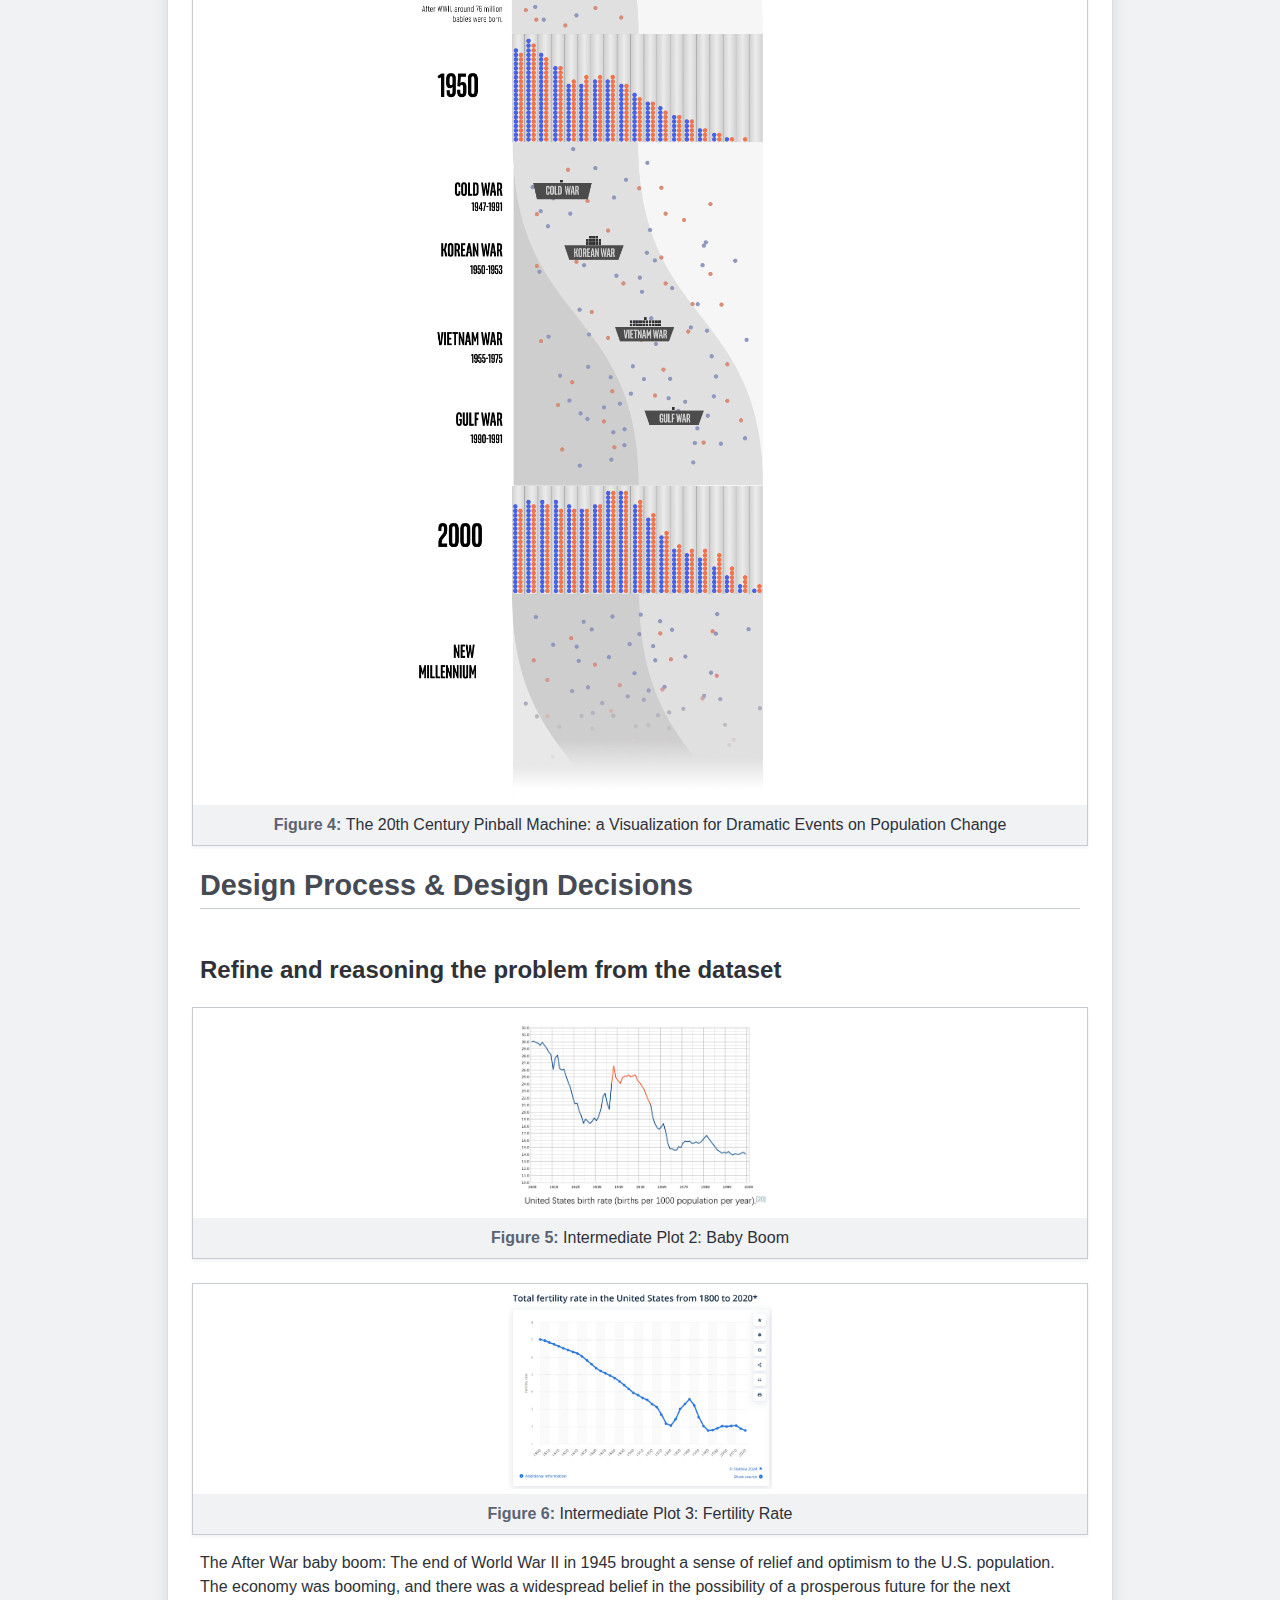
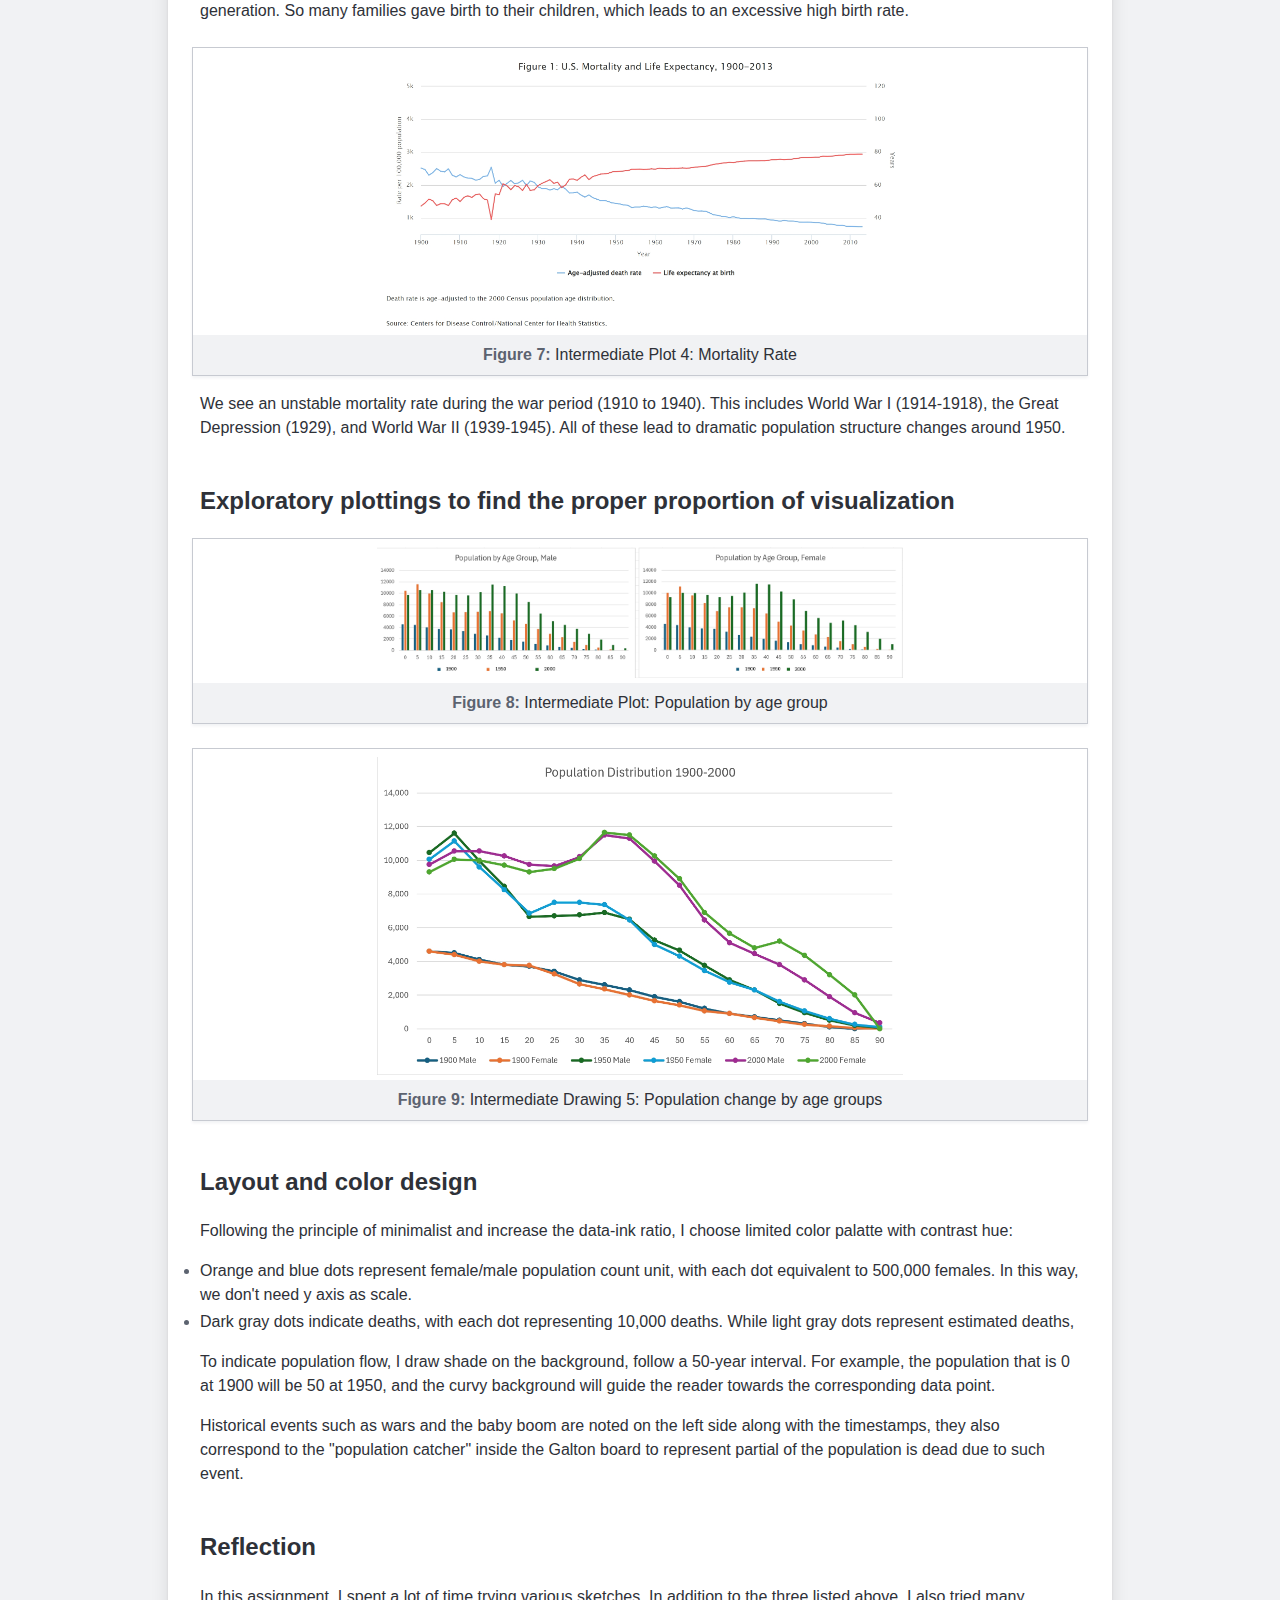
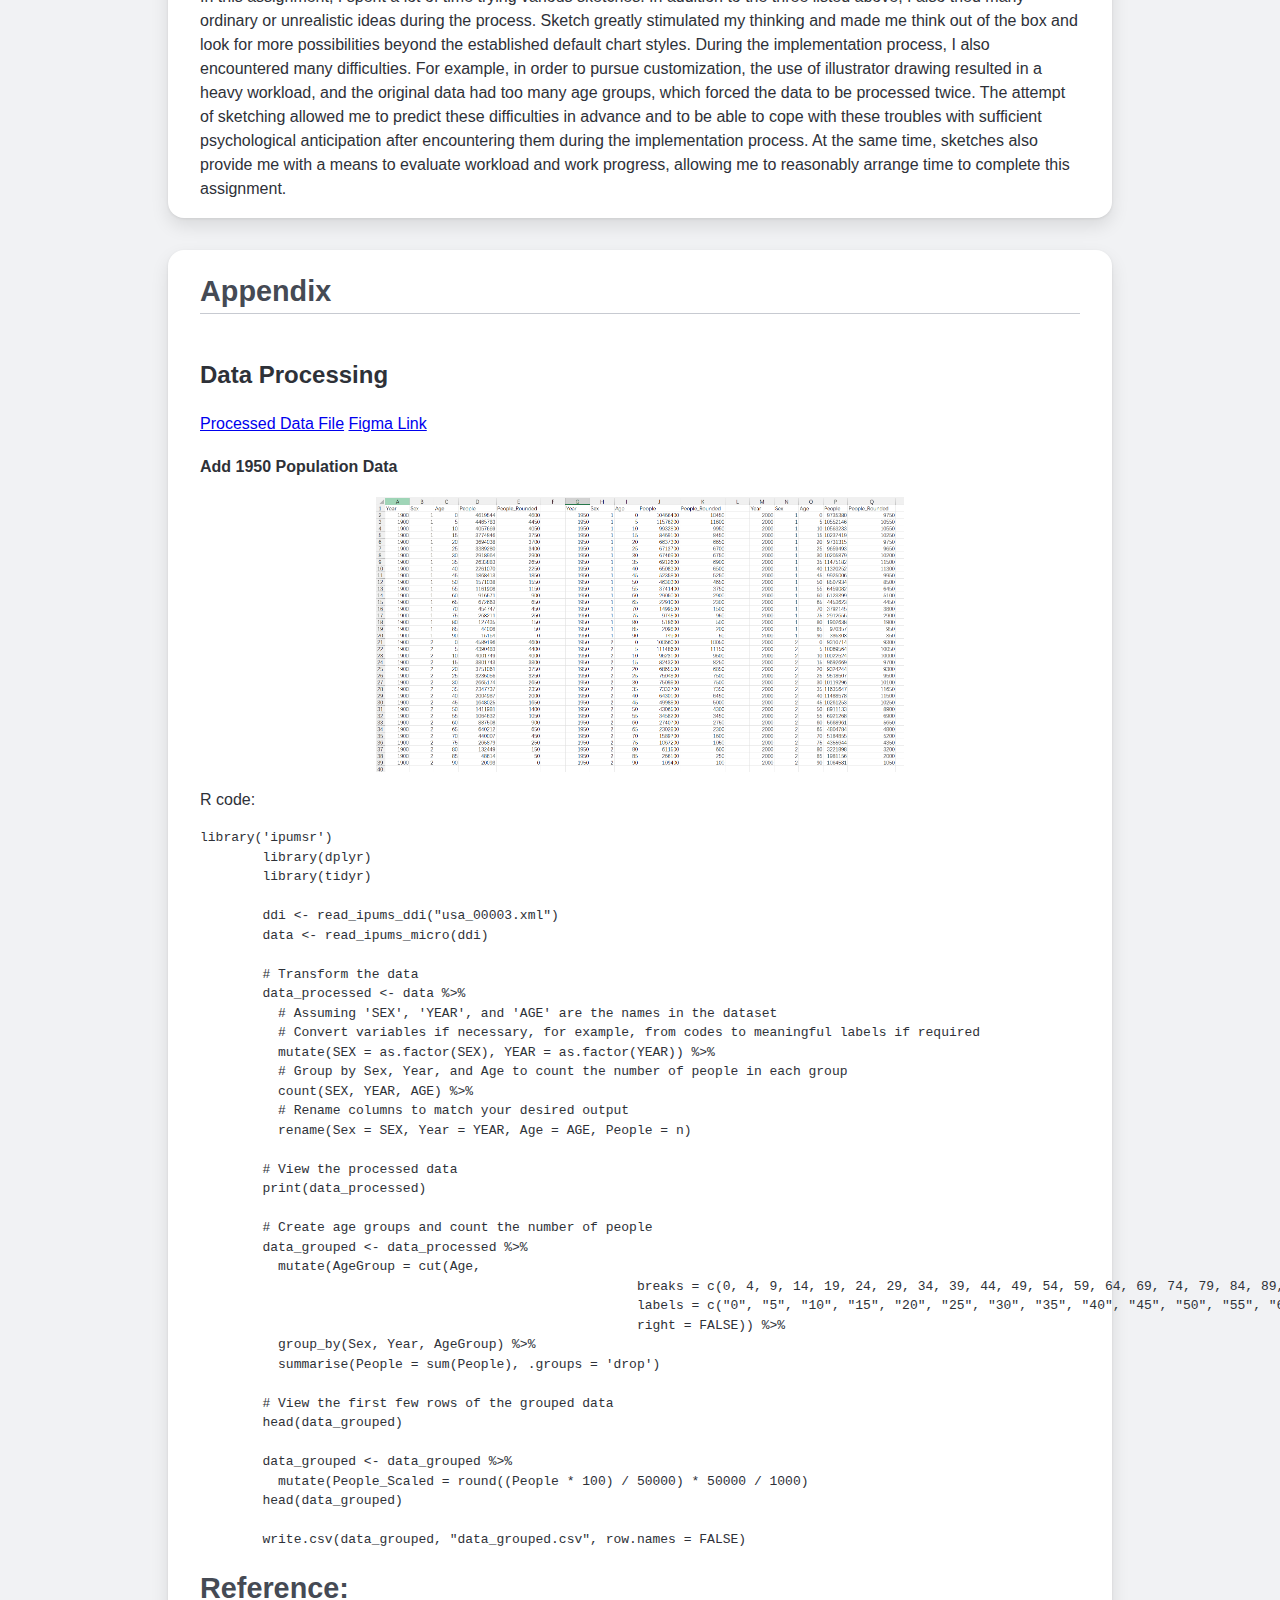
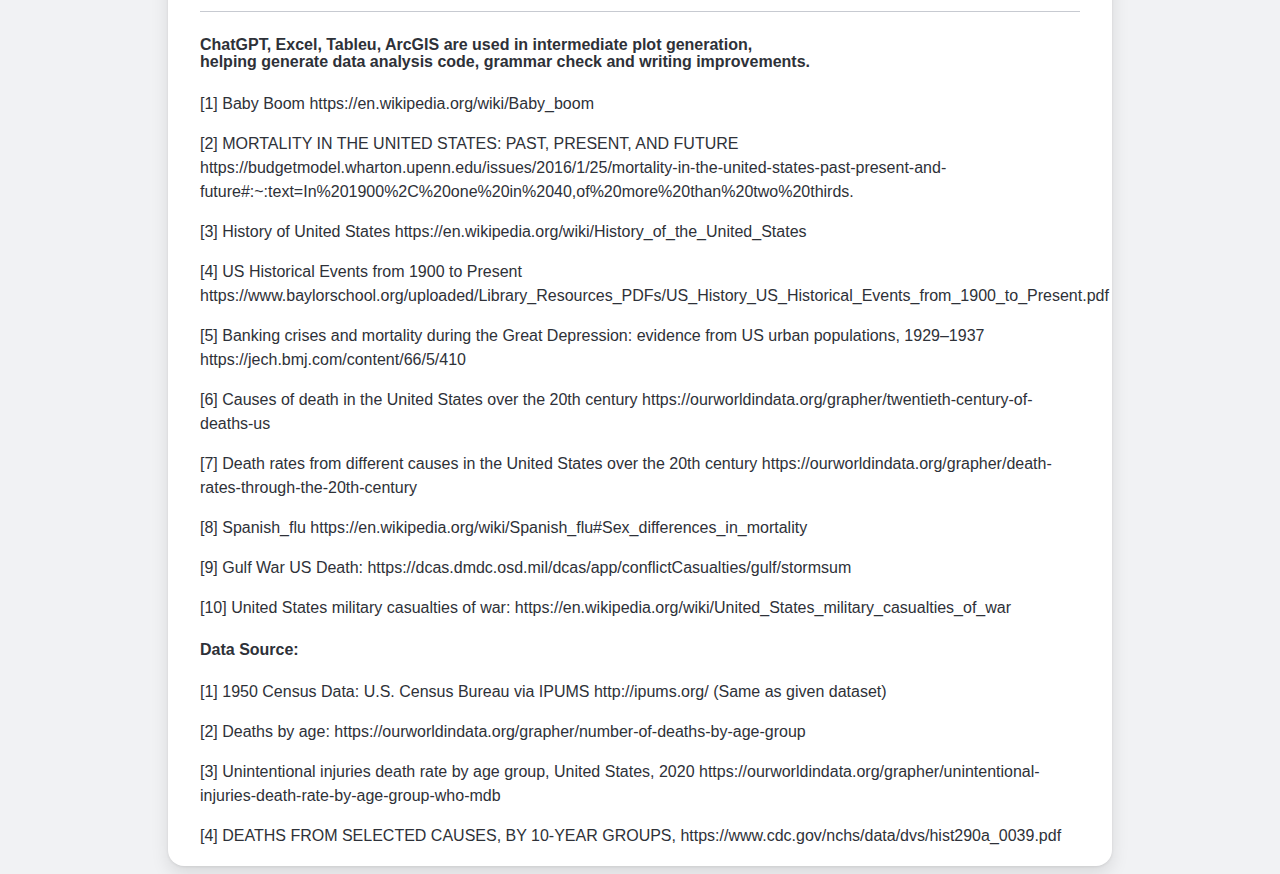
<file: A3/index.html>
<!DOCTYPE HTML>
<html lang="en">
<head>
	<title>Vis & Society Assignment 3</title>
	<link rel="stylesheet" href="./report_refined.css" />
</head>

<body>
	<header>
		<h1>
			<small>Assignment 3</small>
			Visualization Design
		</h1>

		<p>
			<strong>Jin Gao</strong> - <em>gaojin@mit.edu</em>
		</p>
	</header>

	<main>
		<section>
			<h2>Phase One: Sketching Visualizations</h2>

			<h3> Design-Research Question: </h3>
			<h3> Generational Echoes: Tracing the Dynamics of Birth and Mortality in America, 1900-2000 </h3>
			
			<h4>Introduction</h4>
			<p>
			The 20th century was a period of profound transformation for the United States, marked by significant population growth influenced by both internal developments and global events. The provided dataset offers the starting and ending points. However, history is continuous. Can we use visualization to express this process?
			</p>
			
			<p>
			In this visualization, I aim to show the dramatic changes in the US population due to the impacts of major events that occurred during the 20th century. With the provided data showing population change over a 100-year gap, I was curious about the intermediate stages, what caused the changes in population, and what reasons are deeply rooted in time.
			</p>
			
			<p>
			However, seldom do people live more than 100 years, meaning these two groups of people have few direct connections. To answer my question, we have to introduce two additional pieces of data:
			</p>
			
			<ul>
			<li>The middle state: the population state in the 1950s</li>
			<li>The mortality statistics: providing mortality information with reasons for death</li>
			</ul>
			
			<h3>The 1900s</h3>
			<p>
			The 1900s marked the beginning of the United States's unprecedented changes. Transitioning from a primarily agrarian society to an industrial powerhouse, and the invention of automobility, triggered significant urbanization and industrialization. It marked the beginning of the Progressive Movement. Citizens started to become aware of the social problems of poverty, labor rights, and women's suffrage, which triggered significant strikes and the rise of labor unions.
			</p>
			
			<h3>The 1950s</h3>
			<p>
			The 1950s served as a pivotal point for our visualization. Marked by the aftermath of World War II, the beginning of the Cold War, and significant social and economic transformations, this era experienced the baby boom, rapid urbanization, and migration patterns that significantly influenced the growth and distribution of the United States' population.
			</p>
			
			<h3>The 2000s</h3>
			<p>
			The end of the 20th century, also the beginning of the 21st century, was marked by profound technological advancements, globalization, and significant social changes that continued to reshape the population landscape of the United States. This era shows the maturation of the baby boom generation and the advanced medical achievements that significantly lowered the death rate.
			</p>
			
			<p>
			I manually cleaned and integrated two additional data sets into the given dataset. The data processing process is recorded as an appendix in the last section of this assignment.
			</p>
		
			<figure>
				<img src="./images/sketch1.png" alt="sketch 1" class="image-l" />
				<figcaption>
					Sketch 1: A modified Sankey diagram to represent the population flow
				</figcaption>
			</figure>
			
			<h4>
				Design Rationale for Sketch 1:
			</h4>
			
			<ul>
				<li>Express Relationships: Using the style of Sankey diagrams, this sketch aims to show the three interconnected generations of the population and their relationships, in a simplified way.
			
					<img src="./images/sankey_reference.jpg" alt="sankey_reference" class="image-s"/>
					<figcaption class="center-text">Sankey Reference</figcaption>
				</li>
				<li>Efficiency and simplicity: It is effective at depicting the flow of populations or resources between different states or groups. The division between the age groups is clear.</li>
				<li>High Adaptability: The efficient layout offers plenty of room to mark key historical events, explanations. It's also effective to accommodate additional data for future changes.  </li>
			</ul>
			
			<figure>
				<img src="./images/sketch2.png" alt="sketch 2" class="image-l" />
				<figcaption>
				  Sketch 2: A manga to show the dramatic path from the 1900s to the 2000s.
				</figcaption>
			</figure>
			
			<h4>
				Design Rationale for Sketch 2:
			</h4>

			<ul>
				<li>Instead of directly showing the data as a statistical result, this sketch aims to use narrative cartoons to show the changes in people's lifestyles and living environments through depictable figures: the change in dwelling styles, the break of gender discrimination, the adaptation of car transportation, and the rise of high-density cities. These changes indirectly reflect the actual amount of data but directly answer the question we proposed for this visualization.</li>
				<li>The cartoonized, story-based approach makes it easier for the audience to accept and become interested in reading in detail. The success of this style requires multiple layers of storytelling and uses a lot of detail on different scales. Once successful, it will maximize the expansion of the audience and spread the ideas more intuitively and broadly.
					
				<img src="./images/sketch_2_reference.jpg" alt="reference" class="image-s"/>
				<figcaption class="center-text">Reference</figcaption>
				</li>
				<li>The drawback of this approach is that the cartoon format makes precise data difficult to read. It's more like a painting than a display of data. This kind of bias might lead the audience to overlook the associated data's accuracy. However, we can mitigate this issue through design, such as limiting the freedom of expression and incorporating chart-like elements into the overall image.</li>
				<li>Charts may further be considered as a combination of multiple charts, which may exceed the scope of the assignment requirements.</li>
			</ul>
			
			<figure>
				<img src="./images/sketch3.png" alt="sketch 3" class="image-l" />
				<figcaption>
				  Sketch 3: The 20th Century Pinball Machine: a dynamic visualization for dramatic events on population change
				</figcaption>
			</figure>
			  
			<h4>
				Design Rationale for Sketch 3:
			</h4>

			<p>Inspiration: Galton Board</p>
			<img src="images/galton_board.jpg" alt="galton board" class="image-s"  />

			<p>
				Galton Board, used to demonstrate binomial distribution in probability theory, shows a dynamic process of randomness. Inspired by this process, I have transformed this experience into a synesthetic form of data visualization. This approach is aimed at articulating the inherent randomness present in the fluctuations of population over the centuries.
			  </p>
			  <ul>
				<li>Gamified visualization: this sketch represents the flow of population as an arcade game in three stages. Compared to directly expressing data with bars, this design uses metaphorical techniques, expressing the randomness of history and the unpredictable, often ironic outcomes of human lives through the form of a pinball machine, making the process more interesting to the audience.</li>
				<li>Compared to the previous image, this visualization design is more abstract and may require more time to fully understand its meaning. However, this also stimulates the audience's interest in actively exploring it. Different baskets represent different historical events, which are related to the explanations on either side of the image, enriching the layers of information.</li>
				<li>The downside of this design is the inevitably lengthy proportions, making it difficult to display fully on widescreen and small screens, or making the text too small.</li>
				<li>This design offers the possibility of dynamic presentation. We can completely turn it into a web-based game, writing some collision and gravity physics rules to drive the movement of these balls, ultimately displaying a dynamically changing process of American population change throughout the 20th century.</li>
			  </ul>
			  
			  <h3>Reflection</h3>
			  
			  <p>
				In the sketch assignment, I strived to find an interesting and innovative way to visualize population statistics and their related historical events. From abstract (Sketch 1), to concrete (Sketch 2), to a gamified semi-abstract (Sketch 3), I tried three ways of visualizing the historical process over the past century. In my opinion, they do not have a superiority or inferiority; it's just necessary to determine our evaluation criteria based on the target audience. In the Final Design below, I chose Sketch 3 as the object for further development. First, through a certain level of abstraction, this visualization method achieves a balance between workload, expression accuracy, and fun. Second, it prepares for future dynamic visualization or gamified visualization phases, allowing for animation without changing the original design. Finally, I believe it has strong extensibility; beyond the 1900, 1950, 2000 nodes, we can add more years to the original design, like adding more levels to a game, making the visualization more interesting.
			  </p>
			  

		</section>

		<section>
			<h2>Phase Two: Final Design</h2>
		
			<figure>
				<img src="./images/final.png" alt="Final Design" class="image-l" />
				<figcaption>
					The 20th Century Pinball Machine: a Visualization for Dramatic Events on Population Change
				</figcaption>
			</figure>
		</section>
		
		<section>
			<h2>Design Process & Design Decisions</h2>


			<h3>Refine and reasoning the problem from the dataset</h3>
		
			<figure>
				<img src="./images/intermediate2.png" alt="Intermediate Plot 2" class="image-s" />
				<figcaption>
					Intermediate Plot 2: Baby Boom
				</figcaption>
			</figure>
		
			<figure>
				<img src="./images/intermediate3.png" alt="Intermediate Plot 3" class="image-s" />
				<figcaption>
					Intermediate Plot 3: Fertility Rate
				</figcaption>
			</figure>
		
			<p>
				The After War baby boom: The end of World War II in 1945 brought a sense of relief and optimism to the U.S. population. The economy was booming, and there was a widespread belief in the possibility of a prosperous future for the next generation. So many families gave birth to their children, which leads to an excessive high birth rate.
			</p>
		
			<figure>
				<img src="./images/intermediate4.png" alt="Intermediate Plot 4" class="image-l" />
				<figcaption>
					Intermediate Plot 4: Mortality Rate
				</figcaption>
			</figure>
		
			<p>
				We see an unstable mortality rate during the war period (1910 to 1940). This includes World War I (1914-1918), the Great Depression (1929), and World War II (1939-1945). All of these lead to dramatic population structure changes around 1950.
			</p>
		
			<h3>Exploratory plottings to find the proper proportion of visualization</h3>
		
			<figure>
				<img src="./images/intermediate1.png" alt="Intermediate Plot 1" class="image-l" />
				<figcaption>
					Intermediate Plot: Population by age group
				</figcaption>
			</figure>
				
			<figure>
				<img src="./images/intermediate5.png" alt="Intermediate Drawing 1" class="image-l" />
				<figcaption>
					Intermediate Drawing 5: Population change by age groups
				</figcaption>
			</figure>
		
			<h3>Layout and color design</h3>

			<p>Following the principle of minimalist and increase the data-ink ratio, I choose limited color palatte with contrast hue: </p>
			<li>
				Orange and blue dots represent female/male population count unit, with each dot equivalent to 500,000 females. In this way, we don't need y axis as scale.
			</li>
			<li>
				Dark gray dots indicate deaths, with each dot representing 10,000 deaths. While light gray dots represent estimated deaths,
			</li>

			<p>To indicate population flow, I draw shade on the background, follow a 50-year interval. For example, the population that is 0 at 1900 will be 50 at 1950, and the curvy background will guide the reader towards the corresponding data point. </p>

			<p>Historical events such as wars and the baby boom are noted on the left side along with the timestamps, they also correspond to the "population catcher" inside the Galton board to represent partial of the population is dead due to such event.</p>


		
		</section>

      <h3>Reflection</h3>

	  <!-- Your writeup should also include a final paragraph reflecting on how phase one may or may not have influenced your design for this assignment. For example, you could discuss to what extent sketching helped inform your final design. What aspects of your sketches did you keep or discard, and why did you make those decisions? Or, how did your sketches help you change course? -->

      <p> In this assignment, I spent a lot of time trying various sketches. In addition to the three listed above, I also tried many ordinary or unrealistic ideas during the process. Sketch greatly stimulated my thinking and made me think out of the box and look for more possibilities beyond the established default chart styles. During the implementation process, I also encountered many difficulties. For example, in order to pursue customization, the use of illustrator drawing resulted in a heavy workload, and the original data had too many age groups, which forced the data to be processed twice. The attempt of sketching allowed me to predict these difficulties in advance and to be able to cope with these troubles with sufficient psychological anticipation after encountering them during the implementation process. At the same time, sketches also provide me with a means to evaluate workload and work progress, allowing me to reasonably arrange time to complete this assignment.
		      </p>
		</section>
	</main>

<main>



<section>
	<h2>Appendix</h2>

        <h3>Data Processing</h3>

        <a
          href= "https://docs.google.com/spreadsheets/d/1D4yf1GZH5VtyAmubVgsR74DadjBrosFa/edit?usp=sharing&ouid=112440460323800138384&rtpof=true&sd=true" 
          >Processed Data File</a
        >

		<a
		href= "https://www.figma.com/file/UpVLMPpcmeg9qqtTGhJn3p/6C35_Assignment2?type=design&node-id=0%3A1&mode=design&t=hMBCZNjcNvdLvtak-1" 
		>Figma Link</a
	  >

        <h4>Add 1950 Population Data</h4>
		<img src="images/data1.png" alt="Data processing 1" class="image-l"  />
		<p>R code:</p>
		<pre><code>library('ipumsr')
	library(dplyr)
	library(tidyr)
	
	ddi <- read_ipums_ddi("usa_00003.xml")
	data <- read_ipums_micro(ddi)
	
	# Transform the data
	data_processed <- data %>%
	  # Assuming 'SEX', 'YEAR', and 'AGE' are the names in the dataset
	  # Convert variables if necessary, for example, from codes to meaningful labels if required
	  mutate(SEX = as.factor(SEX), YEAR = as.factor(YEAR)) %>%
	  # Group by Sex, Year, and Age to count the number of people in each group
	  count(SEX, YEAR, AGE) %>%
	  # Rename columns to match your desired output
	  rename(Sex = SEX, Year = YEAR, Age = AGE, People = n)
	
	# View the processed data
	print(data_processed)
	
	# Create age groups and count the number of people
	data_grouped <- data_processed %>%
	  mutate(AgeGroup = cut(Age,
							breaks = c(0, 4, 9, 14, 19, 24, 29, 34, 39, 44, 49, 54, 59, 64, 69, 74, 79, 84, 89, Inf),
							labels = c("0", "5", "10", "15", "20", "25", "30", "35", "40", "45", "50", "55", "60", "65", "70", "75", "80", "85", "90"),
							right = FALSE)) %>%
	  group_by(Sex, Year, AgeGroup) %>%
	  summarise(People = sum(People), .groups = 'drop')
	
	# View the first few rows of the grouped data
	head(data_grouped)
	
	data_grouped <- data_grouped %>%
	  mutate(People_Scaled = round((People * 100) / 50000) * 50000 / 1000)
	head(data_grouped)
	
	write.csv(data_grouped, "data_grouped.csv", row.names = FALSE)</code></pre>

      </section>

      <section>
        <h2>Reference:</h2>
        <h4>
        ChatGPT, Excel, Tableu, ArcGIS are used in intermediate plot generation, helping generate data
        analysis code, grammar check and writing improvements.
        </h4>
        <p>[1] Baby Boom https://en.wikipedia.org/wiki/Baby_boom</p>
		<p>[2] MORTALITY IN THE UNITED STATES: PAST, PRESENT, AND FUTURE
 			https://budgetmodel.wharton.upenn.edu/issues/2016/1/25/mortality-in-the-united-states-past-present-and-future#:~:text=In%201900%2C%20one%20in%2040,of%20more%20than%20two%20thirds.</p>
		<p>[3] History of United States https://en.wikipedia.org/wiki/History_of_the_United_States</p>

		<p>[4] US Historical Events from 1900 to Present https://www.baylorschool.org/uploaded/Library_Resources_PDFs/US_History_US_Historical_Events_from_1900_to_Present.pdf</p>

		<p>[5] Banking crises and mortality during the Great Depression: evidence from US urban populations, 1929–1937 https://jech.bmj.com/content/66/5/410</p>

		<p>[6] Causes of death in the United States over the 20th century https://ourworldindata.org/grapher/twentieth-century-of-deaths-us
		</p>

		<p> [7] Death rates from different causes in the United States over the 20th century https://ourworldindata.org/grapher/death-rates-through-the-20th-century</p>

		<p>[8] Spanish_flu https://en.wikipedia.org/wiki/Spanish_flu#Sex_differences_in_mortality</p>

		<p> [9] Gulf War US Death: https://dcas.dmdc.osd.mil/dcas/app/conflictCasualties/gulf/stormsum </p>

		<p> [10] United States military casualties of war: https://en.wikipedia.org/wiki/United_States_military_casualties_of_war </p>

        <h4>
        Data Source: 
        </h4>

		<p>[1] 1950 Census Data: U.S. Census Bureau via IPUMS http://ipums.org/ (Same as given dataset)</p>

		<p>[2] Deaths by age: 
		https://ourworldindata.org/grapher/number-of-deaths-by-age-group</p>

		<p>[3] Unintentional injuries death rate by age group, United States, 2020 https://ourworldindata.org/grapher/unintentional-injuries-death-rate-by-age-group-who-mdb </p>
		
		<p>[4] DEATHS FROM SELECTED CAUSES, BY 10‐YEAR GROUPS, https://www.cdc.gov/nchs/data/dvs/hist290a_0039.pdf</p>

      </section>
    </main>


</body>
</html>
</file>
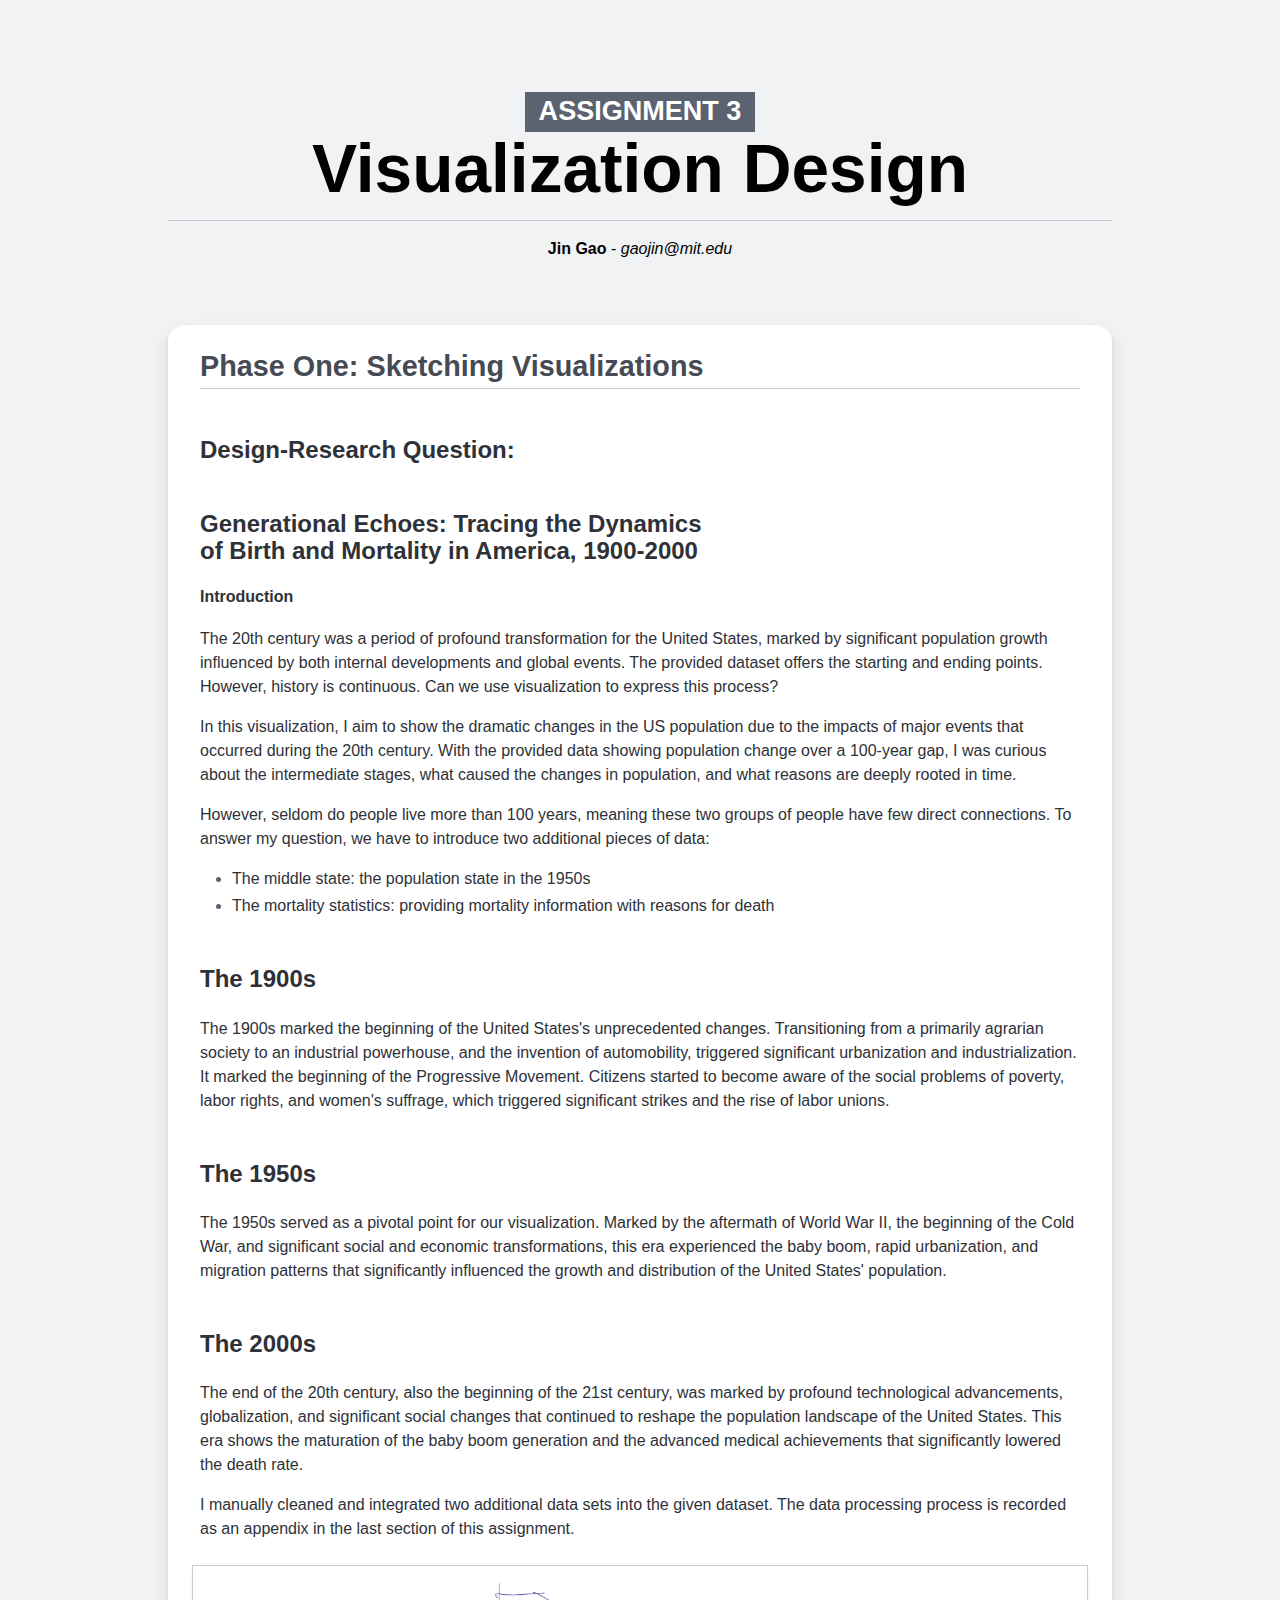
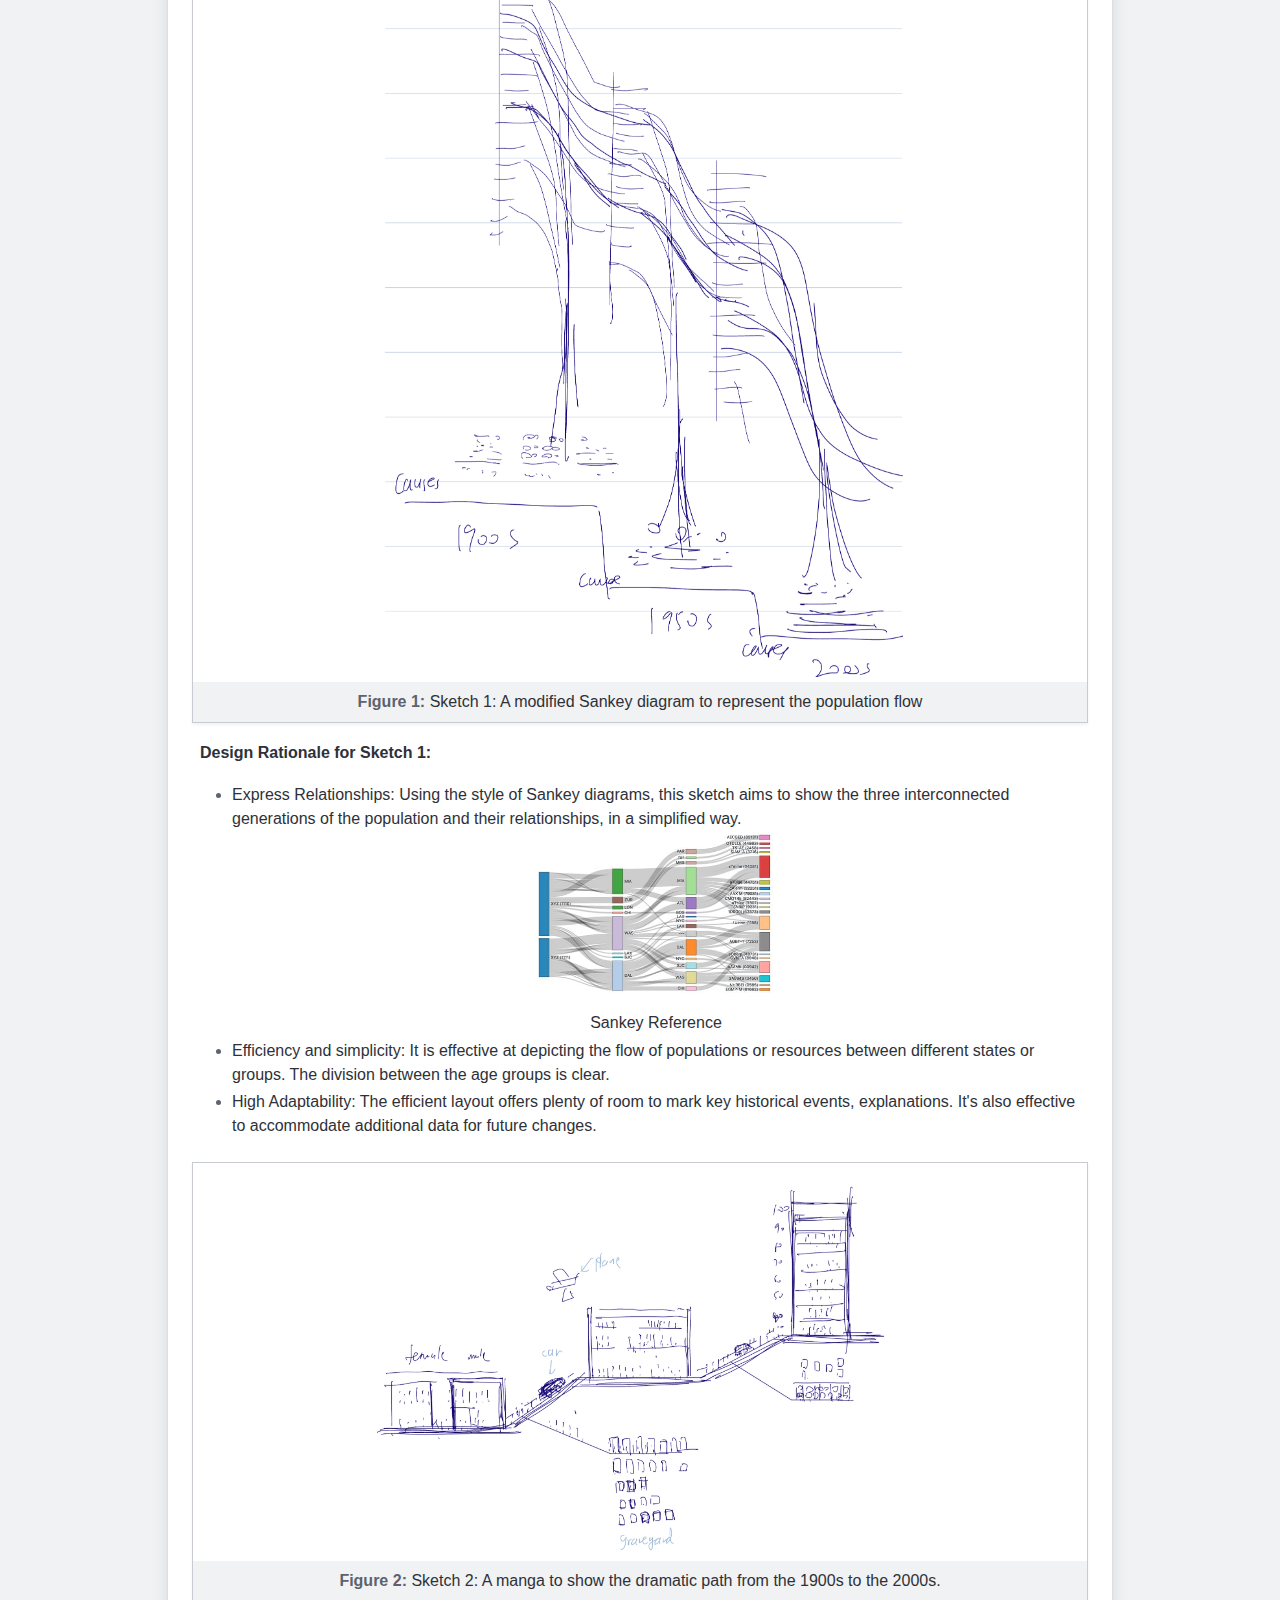
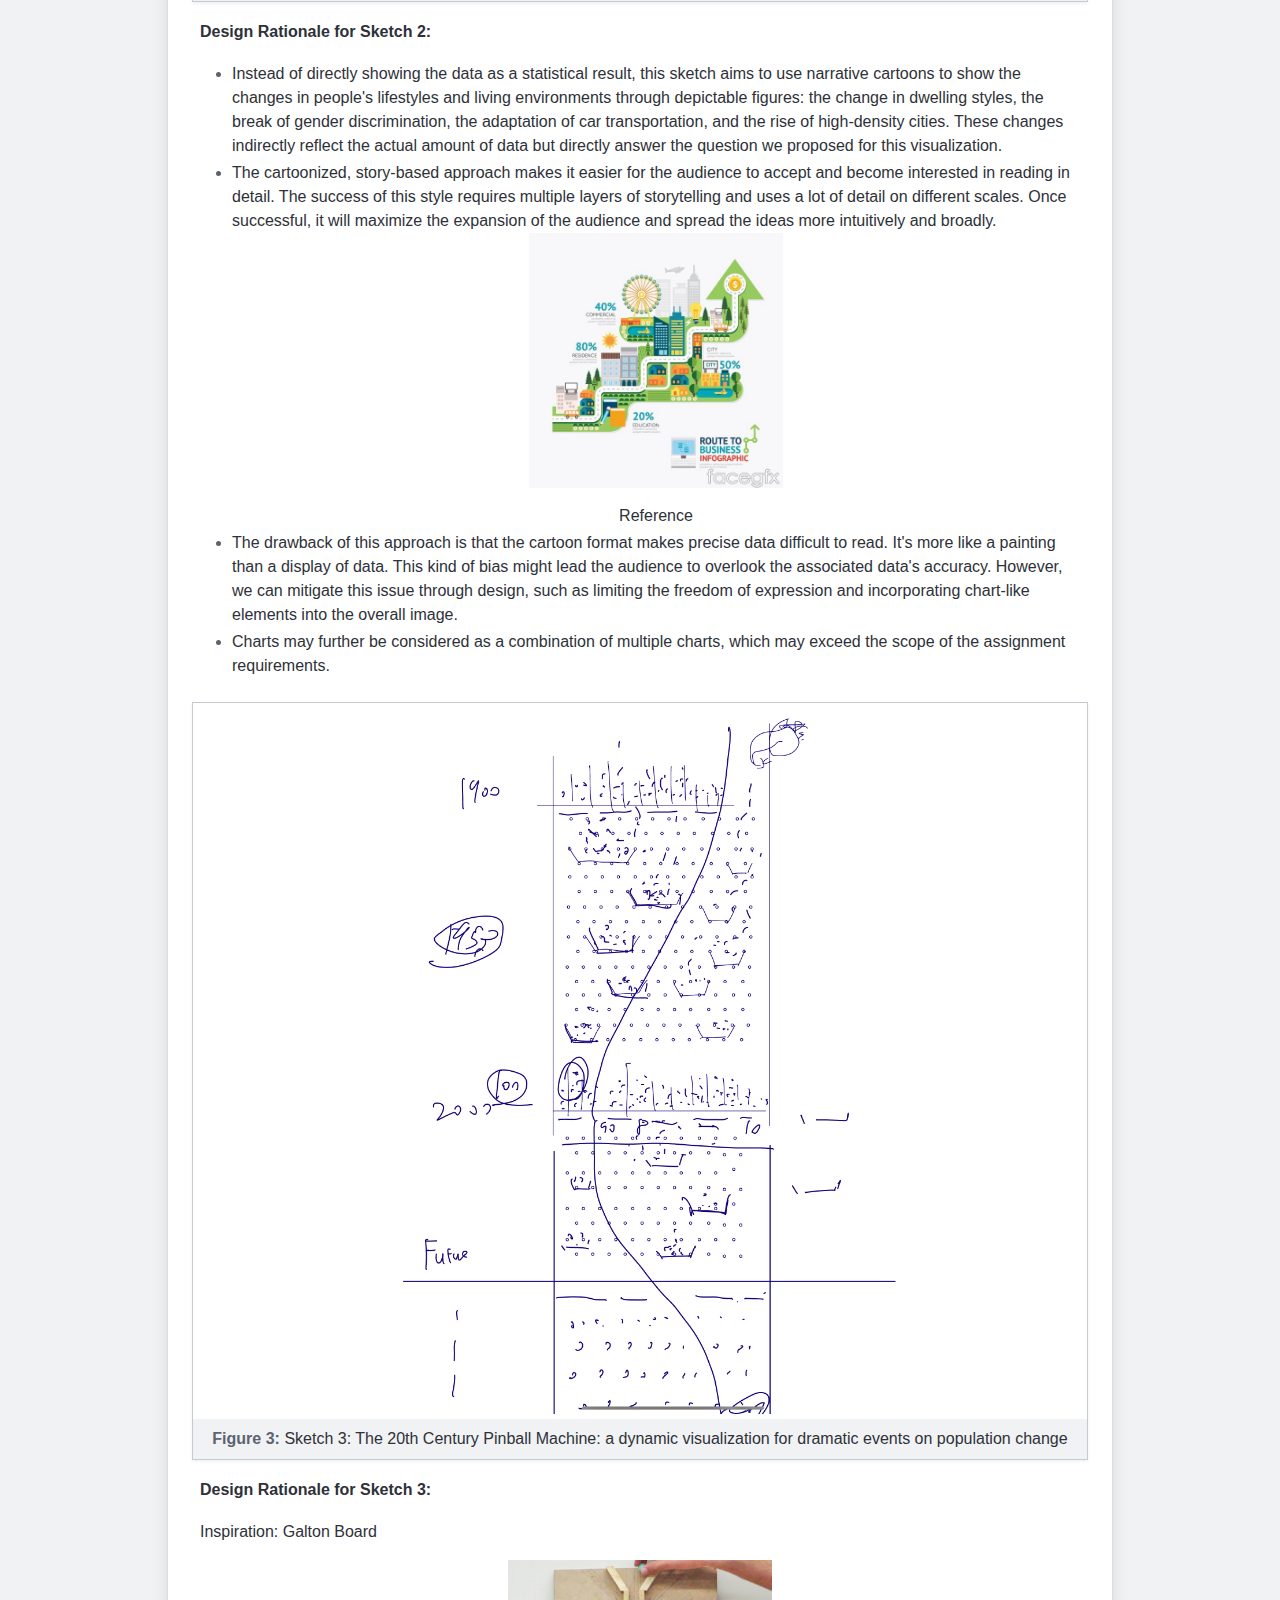
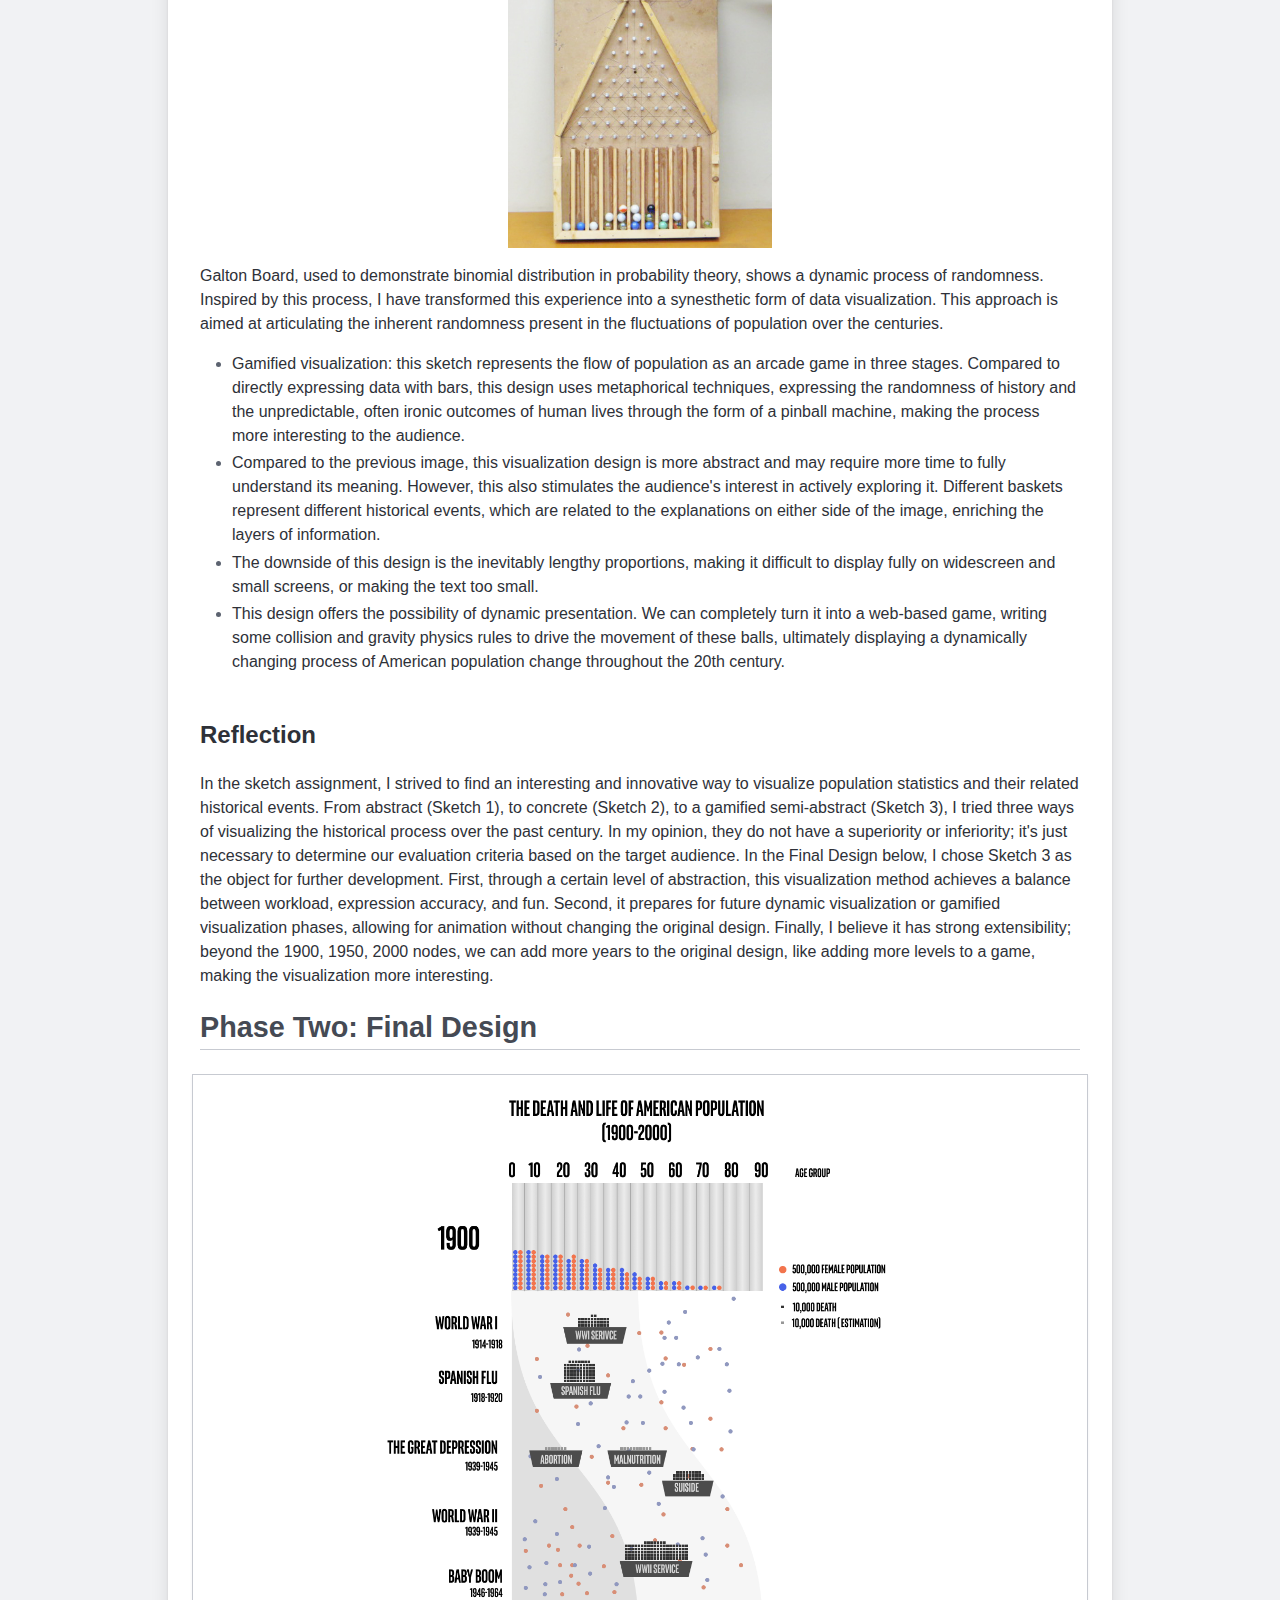
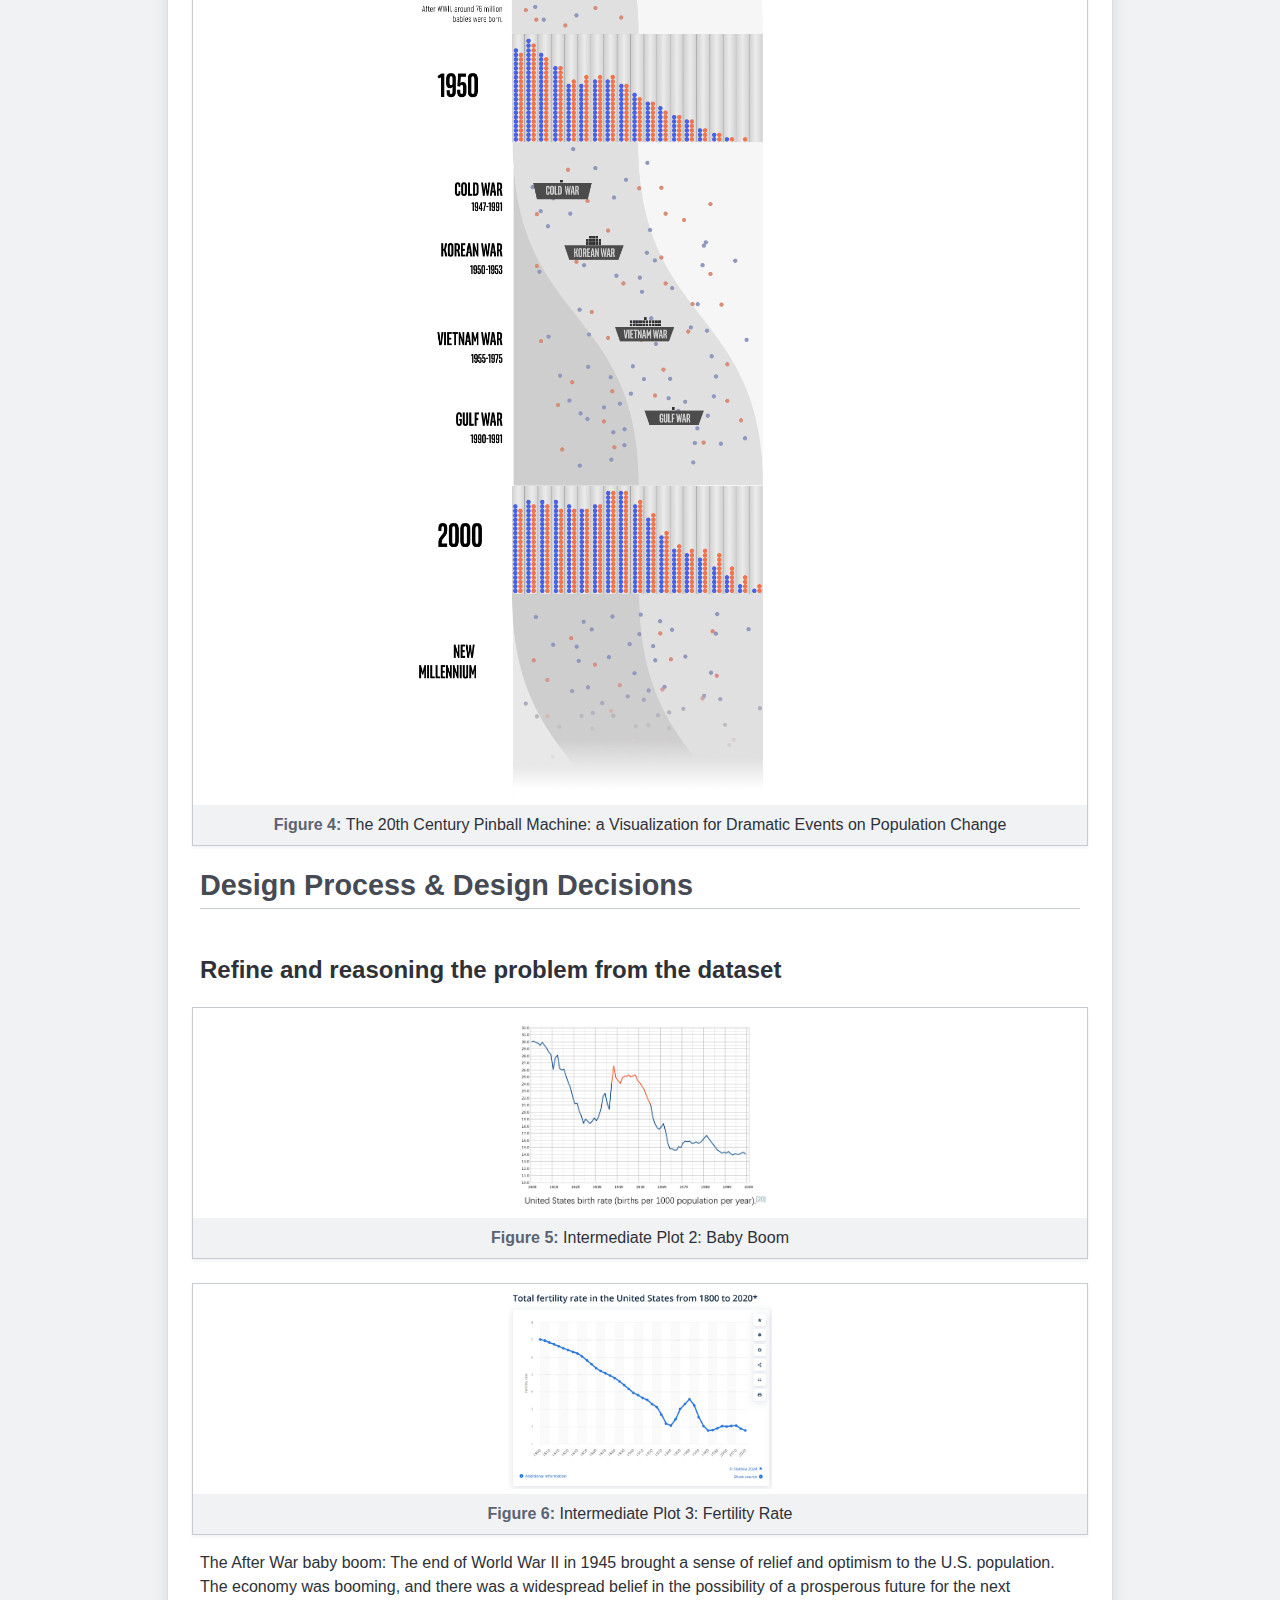
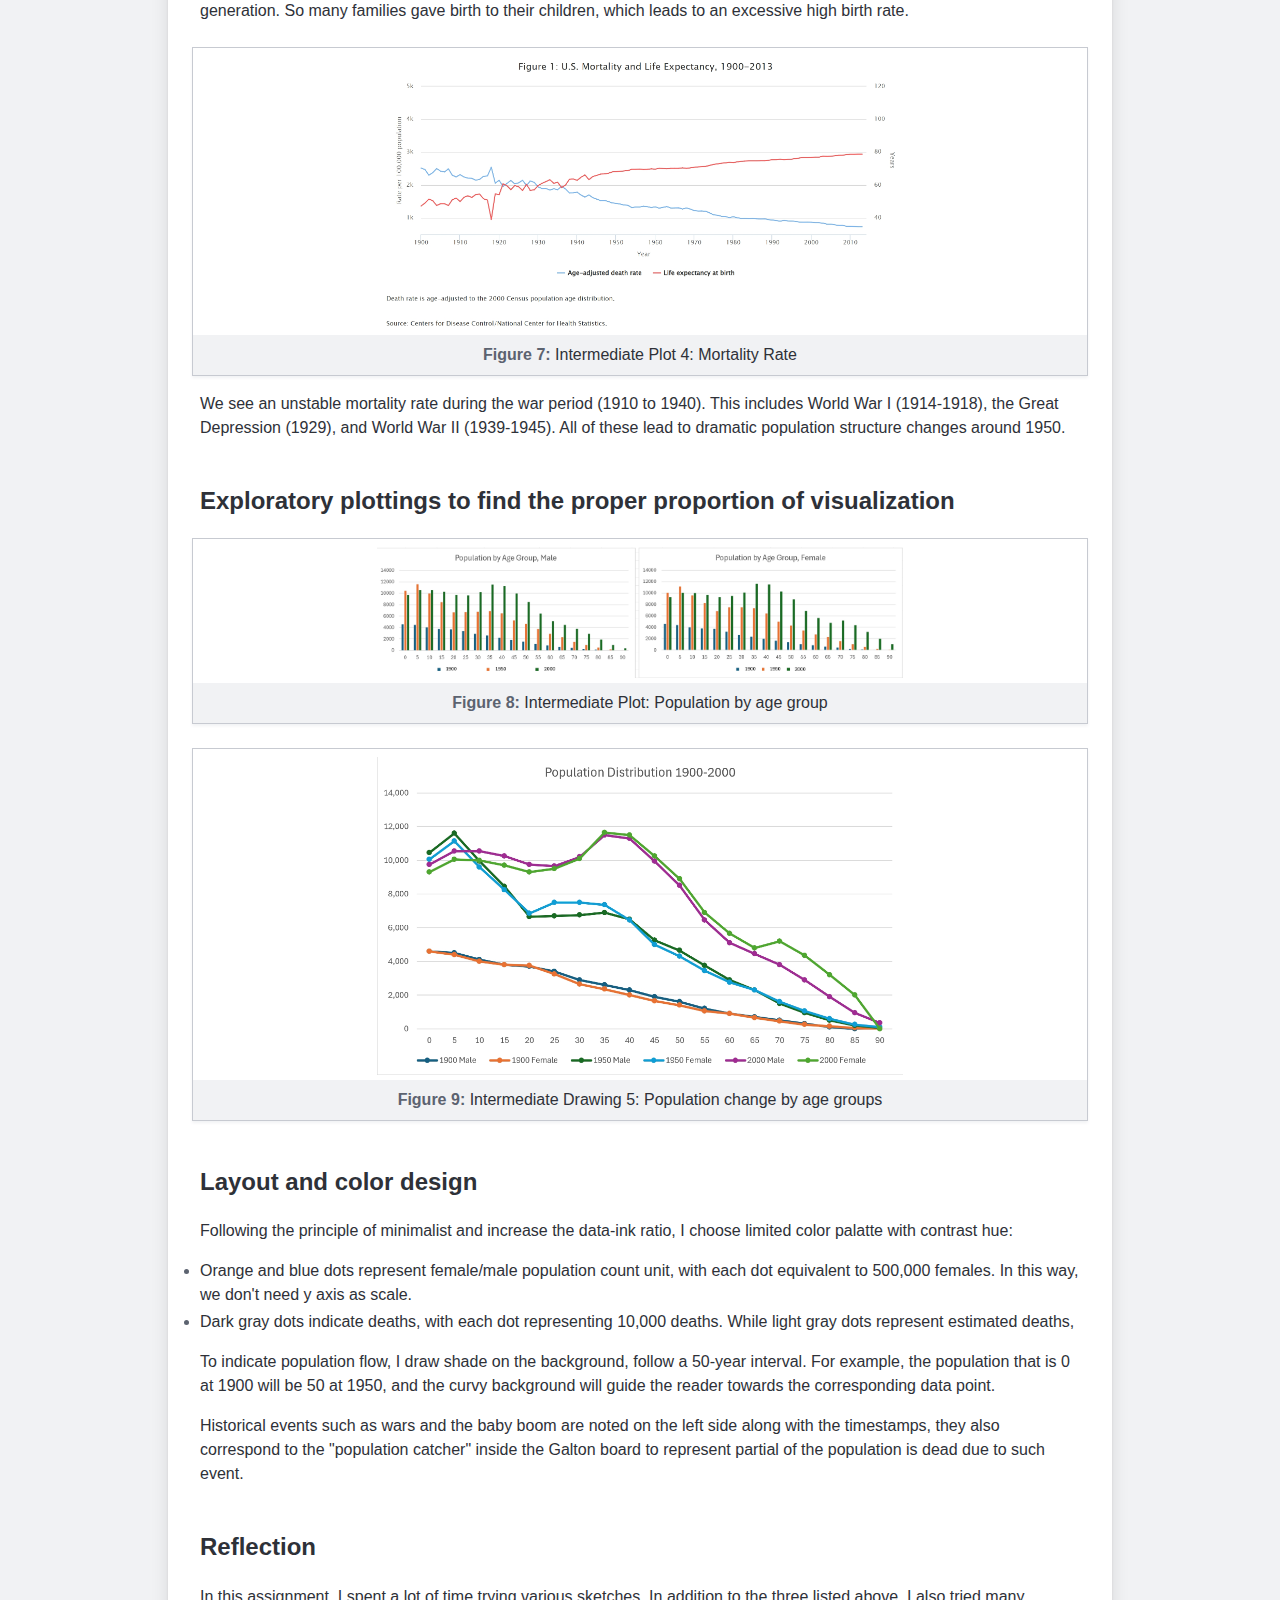
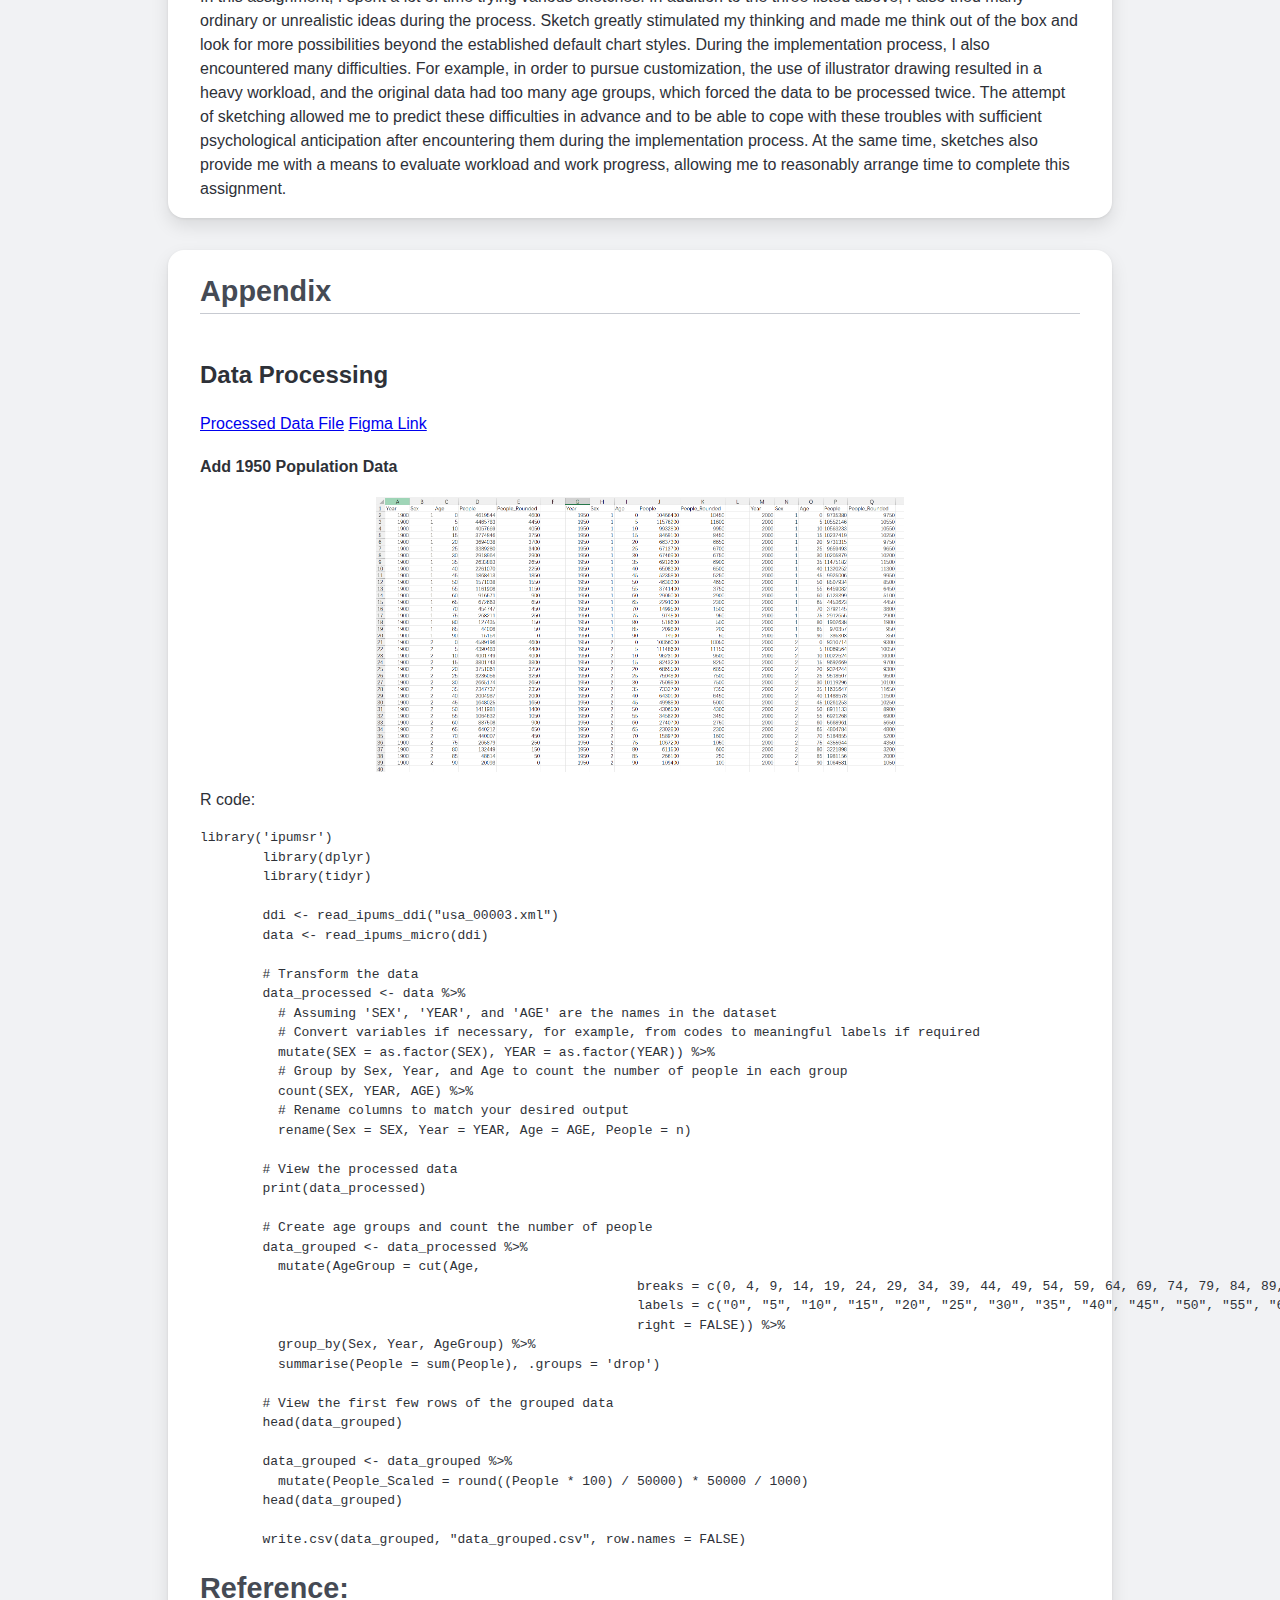
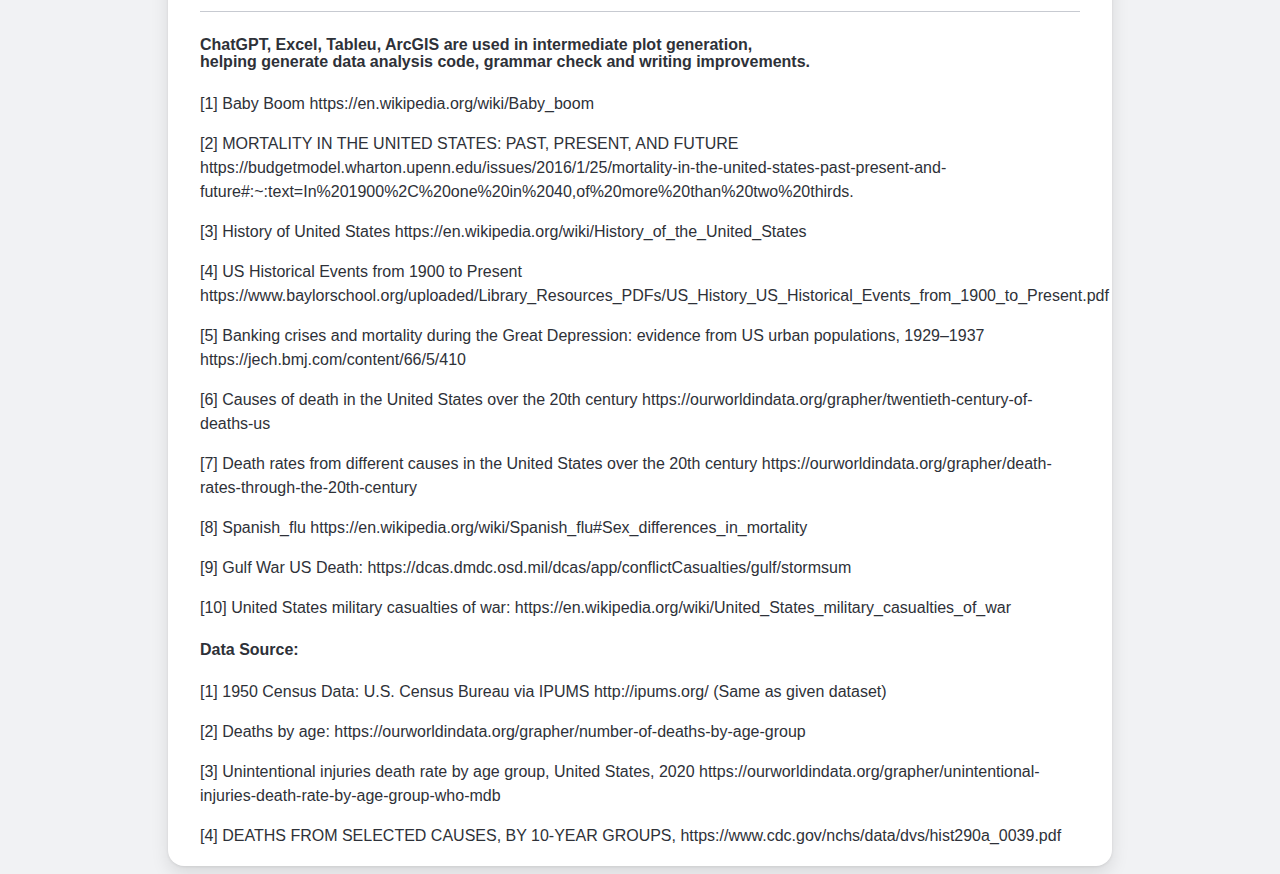
<file: A3/index_a3.html>
<!DOCTYPE HTML>
<html lang="en">
<head>
	<title>Vis & Society Assignment 3</title>
	<link rel="stylesheet" href="./report_refined.css" />
</head>

<body>
	<header>
		<h1>
			<small>Assignment 3</small>
			Visualization Design
		</h1>

		<p>
			<strong>Jin Gao</strong> - <em>gaojin@mit.edu</em>
		</p>
	</header>

	<main>
		<section>
			<h2>Phase One: Sketching Visualizations</h2>

			<h3> Design-Research Question: </h3>
			<h3> Generational Echoes: Tracing the Dynamics of Birth and Mortality in America, 1900-2000 </h3>
			
			<h4>Introduction</h4>
			<p>
			The 20th century was a period of profound transformation for the United States, marked by significant population growth influenced by both internal developments and global events. The provided dataset offers the starting and ending points. However, history is continuous. Can we use visualization to express this process?
			</p>
			
			<p>
			In this visualization, I aim to show the dramatic changes in the US population due to the impacts of major events that occurred during the 20th century. With the provided data showing population change over a 100-year gap, I was curious about the intermediate stages, what caused the changes in population, and what reasons are deeply rooted in time.
			</p>
			
			<p>
			However, seldom do people live more than 100 years, meaning these two groups of people have few direct connections. To answer my question, we have to introduce two additional pieces of data:
			</p>
			
			<ul>
			<li>The middle state: the population state in the 1950s</li>
			<li>The mortality statistics: providing mortality information with reasons for death</li>
			</ul>
			
			<h3>The 1900s</h3>
			<p>
			The 1900s marked the beginning of the United States's unprecedented changes. Transitioning from a primarily agrarian society to an industrial powerhouse, and the invention of automobility, triggered significant urbanization and industrialization. It marked the beginning of the Progressive Movement. Citizens started to become aware of the social problems of poverty, labor rights, and women's suffrage, which triggered significant strikes and the rise of labor unions.
			</p>
			
			<h3>The 1950s</h3>
			<p>
			The 1950s served as a pivotal point for our visualization. Marked by the aftermath of World War II, the beginning of the Cold War, and significant social and economic transformations, this era experienced the baby boom, rapid urbanization, and migration patterns that significantly influenced the growth and distribution of the United States' population.
			</p>
			
			<h3>The 2000s</h3>
			<p>
			The end of the 20th century, also the beginning of the 21st century, was marked by profound technological advancements, globalization, and significant social changes that continued to reshape the population landscape of the United States. This era shows the maturation of the baby boom generation and the advanced medical achievements that significantly lowered the death rate.
			</p>
			
			<p>
			I manually cleaned and integrated two additional data sets into the given dataset. The data processing process is recorded as an appendix in the last section of this assignment.
			</p>
		
			<figure>
				<img src="./images/sketch1.png" alt="sketch 1" class="image-l" />
				<figcaption>
					Sketch 1: A modified Sankey diagram to represent the population flow
				</figcaption>
			</figure>
			
			<h4>
				Design Rationale for Sketch 1:
			</h4>
			
			<ul>
				<li>Express Relationships: Using the style of Sankey diagrams, this sketch aims to show the three interconnected generations of the population and their relationships, in a simplified way.
			
					<img src="./images/sankey_reference.jpg" alt="sankey_reference" class="image-s"/>
					<figcaption class="center-text">Sankey Reference</figcaption>
				</li>
				<li>Efficiency and simplicity: It is effective at depicting the flow of populations or resources between different states or groups. The division between the age groups is clear.</li>
				<li>High Adaptability: The efficient layout offers plenty of room to mark key historical events, explanations. It's also effective to accommodate additional data for future changes.  </li>
			</ul>
			
			<figure>
				<img src="./images/sketch2.png" alt="sketch 2" class="image-l" />
				<figcaption>
				  Sketch 2: A manga to show the dramatic path from the 1900s to the 2000s.
				</figcaption>
			</figure>
			
			<h4>
				Design Rationale for Sketch 2:
			</h4>

			<ul>
				<li>Instead of directly showing the data as a statistical result, this sketch aims to use narrative cartoons to show the changes in people's lifestyles and living environments through depictable figures: the change in dwelling styles, the break of gender discrimination, the adaptation of car transportation, and the rise of high-density cities. These changes indirectly reflect the actual amount of data but directly answer the question we proposed for this visualization.</li>
				<li>The cartoonized, story-based approach makes it easier for the audience to accept and become interested in reading in detail. The success of this style requires multiple layers of storytelling and uses a lot of detail on different scales. Once successful, it will maximize the expansion of the audience and spread the ideas more intuitively and broadly.
					
				<img src="./images/sketch_2_reference.jpg" alt="reference" class="image-s"/>
				<figcaption class="center-text">Reference</figcaption>
				</li>
				<li>The drawback of this approach is that the cartoon format makes precise data difficult to read. It's more like a painting than a display of data. This kind of bias might lead the audience to overlook the associated data's accuracy. However, we can mitigate this issue through design, such as limiting the freedom of expression and incorporating chart-like elements into the overall image.</li>
				<li>Charts may further be considered as a combination of multiple charts, which may exceed the scope of the assignment requirements.</li>
			</ul>
			
			<figure>
				<img src="./images/sketch3.png" alt="sketch 3" class="image-l" />
				<figcaption>
				  Sketch 3: The 20th Century Pinball Machine: a dynamic visualization for dramatic events on population change
				</figcaption>
			</figure>
			  
			<h4>
				Design Rationale for Sketch 3:
			</h4>

			<p>Inspiration: Galton Board</p>
			<img src="images/galton_board.jpg" alt="galton board" class="image-s"  />

			<p>
				Galton Board, used to demonstrate binomial distribution in probability theory, shows a dynamic process of randomness. Inspired by this process, I have transformed this experience into a synesthetic form of data visualization. This approach is aimed at articulating the inherent randomness present in the fluctuations of population over the centuries.
			  </p>
			  <ul>
				<li>Gamified visualization: this sketch represents the flow of population as an arcade game in three stages. Compared to directly expressing data with bars, this design uses metaphorical techniques, expressing the randomness of history and the unpredictable, often ironic outcomes of human lives through the form of a pinball machine, making the process more interesting to the audience.</li>
				<li>Compared to the previous image, this visualization design is more abstract and may require more time to fully understand its meaning. However, this also stimulates the audience's interest in actively exploring it. Different baskets represent different historical events, which are related to the explanations on either side of the image, enriching the layers of information.</li>
				<li>The downside of this design is the inevitably lengthy proportions, making it difficult to display fully on widescreen and small screens, or making the text too small.</li>
				<li>This design offers the possibility of dynamic presentation. We can completely turn it into a web-based game, writing some collision and gravity physics rules to drive the movement of these balls, ultimately displaying a dynamically changing process of American population change throughout the 20th century.</li>
			  </ul>
			  
			  <h3>Reflection</h3>
			  
			  <p>
				In the sketch assignment, I strived to find an interesting and innovative way to visualize population statistics and their related historical events. From abstract (Sketch 1), to concrete (Sketch 2), to a gamified semi-abstract (Sketch 3), I tried three ways of visualizing the historical process over the past century. In my opinion, they do not have a superiority or inferiority; it's just necessary to determine our evaluation criteria based on the target audience. In the Final Design below, I chose Sketch 3 as the object for further development. First, through a certain level of abstraction, this visualization method achieves a balance between workload, expression accuracy, and fun. Second, it prepares for future dynamic visualization or gamified visualization phases, allowing for animation without changing the original design. Finally, I believe it has strong extensibility; beyond the 1900, 1950, 2000 nodes, we can add more years to the original design, like adding more levels to a game, making the visualization more interesting.
			  </p>
			  

		</section>

		<section>
			<h2>Phase Two: Final Design</h2>
		
			<figure>
				<img src="./images/final.png" alt="Final Design" class="image-l" />
				<figcaption>
					The 20th Century Pinball Machine: a Visualization for Dramatic Events on Population Change
				</figcaption>
			</figure>
		</section>
		
		<section>
			<h2>Design Process & Design Decisions</h2>


			<h3>Refine and reasoning the problem from the dataset</h3>
		
			<figure>
				<img src="./images/intermediate2.png" alt="Intermediate Plot 2" class="image-s" />
				<figcaption>
					Intermediate Plot 2: Baby Boom
				</figcaption>
			</figure>
		
			<figure>
				<img src="./images/intermediate3.png" alt="Intermediate Plot 3" class="image-s" />
				<figcaption>
					Intermediate Plot 3: Fertility Rate
				</figcaption>
			</figure>
		
			<p>
				The After War baby boom: The end of World War II in 1945 brought a sense of relief and optimism to the U.S. population. The economy was booming, and there was a widespread belief in the possibility of a prosperous future for the next generation. So many families gave birth to their children, which leads to an excessive high birth rate.
			</p>
		
			<figure>
				<img src="./images/intermediate4.png" alt="Intermediate Plot 4" class="image-l" />
				<figcaption>
					Intermediate Plot 4: Mortality Rate
				</figcaption>
			</figure>
		
			<p>
				We see an unstable mortality rate during the war period (1910 to 1940). This includes World War I (1914-1918), the Great Depression (1929), and World War II (1939-1945). All of these lead to dramatic population structure changes around 1950.
			</p>
		
			<h3>Exploratory plottings to find the proper proportion of visualization</h3>
		
			<figure>
				<img src="./images/intermediate1.png" alt="Intermediate Plot 1" class="image-l" />
				<figcaption>
					Intermediate Plot: Population by age group
				</figcaption>
			</figure>
				
			<figure>
				<img src="./images/intermediate5.png" alt="Intermediate Drawing 1" class="image-l" />
				<figcaption>
					Intermediate Drawing 5: Population change by age groups
				</figcaption>
			</figure>
		
			<h3>Layout and color design</h3>

			<p>Following the principle of minimalist and increase the data-ink ratio, I choose limited color palatte with contrast hue: </p>
			<li>
				Orange and blue dots represent female/male population count unit, with each dot equivalent to 500,000 females. In this way, we don't need y axis as scale.
			</li>
			<li>
				Dark gray dots indicate deaths, with each dot representing 10,000 deaths. While light gray dots represent estimated deaths,
			</li>

			<p>To indicate population flow, I draw shade on the background, follow a 50-year interval. For example, the population that is 0 at 1900 will be 50 at 1950, and the curvy background will guide the reader towards the corresponding data point. </p>

			<p>Historical events such as wars and the baby boom are noted on the left side along with the timestamps, they also correspond to the "population catcher" inside the Galton board to represent partial of the population is dead due to such event.</p>


		
		</section>

      <h3>Reflection</h3>

	  <!-- Your writeup should also include a final paragraph reflecting on how phase one may or may not have influenced your design for this assignment. For example, you could discuss to what extent sketching helped inform your final design. What aspects of your sketches did you keep or discard, and why did you make those decisions? Or, how did your sketches help you change course? -->

      <p> In this assignment, I spent a lot of time trying various sketches. In addition to the three listed above, I also tried many ordinary or unrealistic ideas during the process. Sketch greatly stimulated my thinking and made me think out of the box and look for more possibilities beyond the established default chart styles. During the implementation process, I also encountered many difficulties. For example, in order to pursue customization, the use of illustrator drawing resulted in a heavy workload, and the original data had too many age groups, which forced the data to be processed twice. The attempt of sketching allowed me to predict these difficulties in advance and to be able to cope with these troubles with sufficient psychological anticipation after encountering them during the implementation process. At the same time, sketches also provide me with a means to evaluate workload and work progress, allowing me to reasonably arrange time to complete this assignment.
		      </p>
		</section>
	</main>

<main>



<section>
	<h2>Appendix</h2>

        <h3>Data Processing</h3>

        <a
          href= "https://docs.google.com/spreadsheets/d/1D4yf1GZH5VtyAmubVgsR74DadjBrosFa/edit?usp=sharing&ouid=112440460323800138384&rtpof=true&sd=true" 
          >Processed Data File</a
        >

		<a
		href= "https://www.figma.com/file/UpVLMPpcmeg9qqtTGhJn3p/6C35_Assignment2?type=design&node-id=0%3A1&mode=design&t=hMBCZNjcNvdLvtak-1" 
		>Figma Link</a
	  >

        <h4>Add 1950 Population Data</h4>
		<img src="images/data1.png" alt="Data processing 1" class="image-l"  />
		<p>R code:</p>
		<pre><code>library('ipumsr')
	library(dplyr)
	library(tidyr)
	
	ddi <- read_ipums_ddi("usa_00003.xml")
	data <- read_ipums_micro(ddi)
	
	# Transform the data
	data_processed <- data %>%
	  # Assuming 'SEX', 'YEAR', and 'AGE' are the names in the dataset
	  # Convert variables if necessary, for example, from codes to meaningful labels if required
	  mutate(SEX = as.factor(SEX), YEAR = as.factor(YEAR)) %>%
	  # Group by Sex, Year, and Age to count the number of people in each group
	  count(SEX, YEAR, AGE) %>%
	  # Rename columns to match your desired output
	  rename(Sex = SEX, Year = YEAR, Age = AGE, People = n)
	
	# View the processed data
	print(data_processed)
	
	# Create age groups and count the number of people
	data_grouped <- data_processed %>%
	  mutate(AgeGroup = cut(Age,
							breaks = c(0, 4, 9, 14, 19, 24, 29, 34, 39, 44, 49, 54, 59, 64, 69, 74, 79, 84, 89, Inf),
							labels = c("0", "5", "10", "15", "20", "25", "30", "35", "40", "45", "50", "55", "60", "65", "70", "75", "80", "85", "90"),
							right = FALSE)) %>%
	  group_by(Sex, Year, AgeGroup) %>%
	  summarise(People = sum(People), .groups = 'drop')
	
	# View the first few rows of the grouped data
	head(data_grouped)
	
	data_grouped <- data_grouped %>%
	  mutate(People_Scaled = round((People * 100) / 50000) * 50000 / 1000)
	head(data_grouped)
	
	write.csv(data_grouped, "data_grouped.csv", row.names = FALSE)</code></pre>

      </section>

      <section>
        <h2>Reference:</h2>
        <h4>
        ChatGPT, Excel, Tableu, ArcGIS are used in intermediate plot generation, helping generate data
        analysis code, grammar check and writing improvements.
        </h4>
        <p>[1] Baby Boom https://en.wikipedia.org/wiki/Baby_boom</p>
		<p>[2] MORTALITY IN THE UNITED STATES: PAST, PRESENT, AND FUTURE
 			https://budgetmodel.wharton.upenn.edu/issues/2016/1/25/mortality-in-the-united-states-past-present-and-future#:~:text=In%201900%2C%20one%20in%2040,of%20more%20than%20two%20thirds.</p>
		<p>[3] History of United States https://en.wikipedia.org/wiki/History_of_the_United_States</p>

		<p>[4] US Historical Events from 1900 to Present https://www.baylorschool.org/uploaded/Library_Resources_PDFs/US_History_US_Historical_Events_from_1900_to_Present.pdf</p>

		<p>[5] Banking crises and mortality during the Great Depression: evidence from US urban populations, 1929–1937 https://jech.bmj.com/content/66/5/410</p>

		<p>[6] Causes of death in the United States over the 20th century https://ourworldindata.org/grapher/twentieth-century-of-deaths-us
		</p>

		<p> [7] Death rates from different causes in the United States over the 20th century https://ourworldindata.org/grapher/death-rates-through-the-20th-century</p>

		<p>[8] Spanish_flu https://en.wikipedia.org/wiki/Spanish_flu#Sex_differences_in_mortality</p>

		<p> [9] Gulf War US Death: https://dcas.dmdc.osd.mil/dcas/app/conflictCasualties/gulf/stormsum </p>

		<p> [10] United States military casualties of war: https://en.wikipedia.org/wiki/United_States_military_casualties_of_war </p>

        <h4>
        Data Source: 
        </h4>

		<p>[1] 1950 Census Data: U.S. Census Bureau via IPUMS http://ipums.org/ (Same as given dataset)</p>

		<p>[2] Deaths by age: 
		https://ourworldindata.org/grapher/number-of-deaths-by-age-group</p>

		<p>[3] Unintentional injuries death rate by age group, United States, 2020 https://ourworldindata.org/grapher/unintentional-injuries-death-rate-by-age-group-who-mdb </p>
		
		<p>[4] DEATHS FROM SELECTED CAUSES, BY 10‐YEAR GROUPS, https://www.cdc.gov/nchs/data/dvs/hist290a_0039.pdf</p>

      </section>
    </main>


</body>
</html>
</file>
<file: A2/report_refined.css>
/* @import url("https://cdnjs.cloudflare.com/ajax/libs/github-markdown-css/5.5.1/github-markdown.css"); */

:root {
	--color-neutral-95: hsl(220 10% 95%);
	--color-neutral-90: hsl(220 10% 90%);
	--color-neutral-80: hsl(220 10% 80%);
	--color-neutral-70: hsl(220 10% 70%);
	--color-neutral-60: hsl(220 10% 60%);
	--color-neutral-50: hsl(220 10% 50%);
	--color-neutral-40: hsl(220 10% 40%);
	--color-neutral-30: hsl(220 10% 30%);
	--color-neutral-20: hsl(220 10% 20%);
	--color-neutral-10: hsl(220 10% 10%);
    --font-base: Helvetica, "Segoe UI", Roboto, Oxygen-Sans, Ubuntu, Cantarell, "Helvetica Neue", sans-serif;

}




html {
	font: 100%/1.5 var(--font-base);
	counter-reset: figure;
	background: var(--color-neutral-95);
	max-width: min(75vw, 80em);
	margin: 0 auto;
}

/* Headings */

h1, h2, h3, h4, h5, h6 {
	line-height: 1.1;
	font-weight: 600;
	text-wrap: balance;
}

h1, h2 {
	border-bottom: 1px solid var(--color-neutral-80);
	padding-bottom: .2em;
}

h1 {
	margin-block: 1em .5rem;
	font-size: clamp(2.5em, 150% + 2vh + 2vw, 10vmin);
	font-weight: 700;

	small {
		display: block;
		width: fit-content;
		padding: .2em .5em;
		margin-inline: auto;
		color: white;
		background: var(--color-neutral-40);
		font-size: 40%;
		text-transform: uppercase;
		white-space: nowrap;
	}
}

h2 {
	font-size: 180%;
	color: var(--color-neutral-30);
}

h3 {
    margin-top: 2em;
	font-size: 150%;
}

/* Lists */

ul, ol {
	padding-inline-start: 2em;
}

li {
	&::marker {
		color: var(--color-neutral-40);
	}

	+ li {
		margin-top: .2em;
	};
}

/* Sectioning elements */

header {
	padding-block: 1em;
	text-align: center;
}

main {
	background: white;
	color: var(--color-neutral-20);
	border-radius: 1rem;
	padding: 0.1rem 2rem;
    box-shadow: 0 8px 18px rgba(0, 0, 0, 0.1), 0 1px 3px rgba(0, 0, 0, 0.08);
    margin-top: 2em;

}

/* Figures */

figure {
    margin: 1em 0;
    padding: .5rem;
    margin-inline: -.5em;
    border: 1px solid var(--color-neutral-80);
    box-shadow: 0 .1em .2em var(--color-neutral-95);
    text-align: center;
    background: white;
    margin-top: 1.5em;
}

figure > img, figure > embed, figure > video {
    max-width: 100%;
    height: auto;
}

figure > figcaption {
    font: 500 75% var(--font-sans);
    background: var(--color-neutral-95);
    padding: .5rem;
    margin: -.5rem;
    margin-top: .3rem;
    counter-increment: figure;
    text-align: center;
}

figure > figcaption::before {
    content: "Figure " counter(figure) ": ";
    font-weight: bold;
    color: var(--color-neutral-40);
}

figure > figcaption a:not(:hover, :focus, :active) {
    color: inherit;
    text-decoration: underline;
    text-decoration-color: color-mix(in lab, currentColor, transparent 70%);
}


/* Customization */
description  {
    display: block;
    font-size: 90%;
	color: var(--color-neutral-30);
    text-align: left !important;
    margin-top: 20px; 
    margin-bottom: 20px;
    max-width: 800px; 
    margin-left: auto;
    margin-right: auto;
}

.image-s,
.image-m,
.image-l {
    display: block;
    margin-left: auto;
    margin-right: auto;
}

/* Default sizes for larger screens */
.image-s { width: 30%; }
.image-m { width: 50%; }
.image-l { width: 60%; }

/* Responsive adjustments for screens smaller than 768px */
@media (max-width: 768px) {
    .image-s,
    .image-m,
    .image-l {
        width: 90%; /* Adjust this value as needed for mobile devices */
    }
}


.center-text {
    text-align: center;
    margin-top: 1em;
}
</file>
<file: A3/report_refined.css>
/* @import url("https://cdnjs.cloudflare.com/ajax/libs/github-markdown-css/5.5.1/github-markdown.css"); */

:root {
	--color-neutral-95: hsl(220 10% 95%);
	--color-neutral-90: hsl(220 10% 90%);
	--color-neutral-80: hsl(220 10% 80%);
	--color-neutral-70: hsl(220 10% 70%);
	--color-neutral-60: hsl(220 10% 60%);
	--color-neutral-50: hsl(220 10% 50%);
	--color-neutral-40: hsl(220 10% 40%);
	--color-neutral-30: hsl(220 10% 30%);
	--color-neutral-20: hsl(220 10% 20%);
	--color-neutral-10: hsl(220 10% 10%);
    --font-base: Helvetica, "Segoe UI", Roboto, Oxygen-Sans, Ubuntu, Cantarell, "Helvetica Neue", sans-serif;

}




html {
	font: 100%/1.5 var(--font-base);
	counter-reset: figure;
	background: var(--color-neutral-95);
	max-width: min(75vw, 80em);
	margin: 0 auto;
}

/* Headings */

h1, h2, h3, h4, h5, h6 {
	line-height: 1.1;
	font-weight: 600;
	text-wrap: balance;
}

h1, h2 {
	border-bottom: 1px solid var(--color-neutral-80);
	padding-bottom: .2em;
}

h1 {
	margin-block: 1em .5rem;
	font-size: clamp(2.5em, 150% + 2vh + 2vw, 10vmin);
	font-weight: 700;

	small {
		display: block;
		width: fit-content;
		padding: .2em .5em;
		margin-inline: auto;
		color: white;
		background: var(--color-neutral-40);
		font-size: 40%;
		text-transform: uppercase;
		white-space: nowrap;
	}
}

h2 {
	font-size: 180%;
	color: var(--color-neutral-30);
}

h3 {
    margin-top: 2em;
	font-size: 150%;
}

/* Lists */

ul, ol {
	padding-inline-start: 2em;
}

li {
	&::marker {
		color: var(--color-neutral-40);
	}

	+ li {
		margin-top: .2em;
	};
}

/* Sectioning elements */

header {
	padding-block: 1em;
	text-align: center;
}

main {
	background: white;
	color: var(--color-neutral-20);
	border-radius: 1rem;
	padding: 0.1rem 2rem;
    box-shadow: 0 8px 18px rgba(0, 0, 0, 0.1), 0 1px 3px rgba(0, 0, 0, 0.08);
    margin-top: 2em;

}

/* Figures */

figure {
    margin: 1em 0;
    padding: .5rem;
    margin-inline: -.5em;
    border: 1px solid var(--color-neutral-80);
    box-shadow: 0 .1em .2em var(--color-neutral-95);
    text-align: center;
    background: white;
    margin-top: 1.5em;
}

figure > img, figure > embed, figure > video {
    max-width: 100%;
    height: auto;
}

figure > figcaption {
    font: 500 75% var(--font-sans);
    background: var(--color-neutral-95);
    padding: .5rem;
    margin: -.5rem;
    margin-top: .3rem;
    counter-increment: figure;
    text-align: center;
}

figure > figcaption::before {
    content: "Figure " counter(figure) ": ";
    font-weight: bold;
    color: var(--color-neutral-40);
}

figure > figcaption a:not(:hover, :focus, :active) {
    color: inherit;
    text-decoration: underline;
    text-decoration-color: color-mix(in lab, currentColor, transparent 70%);
}


/* Customization */
description  {
    display: block;
    font-size: 90%;
	color: var(--color-neutral-30);
    text-align: left !important;
    margin-top: 20px; 
    margin-bottom: 20px;
    max-width: 800px; 
    margin-left: auto;
    margin-right: auto;
}

.image-s,
.image-m,
.image-l {
    display: block;
    margin-left: auto;
    margin-right: auto;
}

/* Default sizes for larger screens */
.image-s { width: 30%; }
.image-m { width: 50%; }
.image-l { width: 60%; }

/* Responsive adjustments for screens smaller than 768px */
@media (max-width: 768px) {
    .image-s,
    .image-m,
    .image-l {
        width: 90%; /* Adjust this value as needed for mobile devices */
    }
}


.center-text {
    text-align: center;
    margin-top: 1em;
}
</file>
